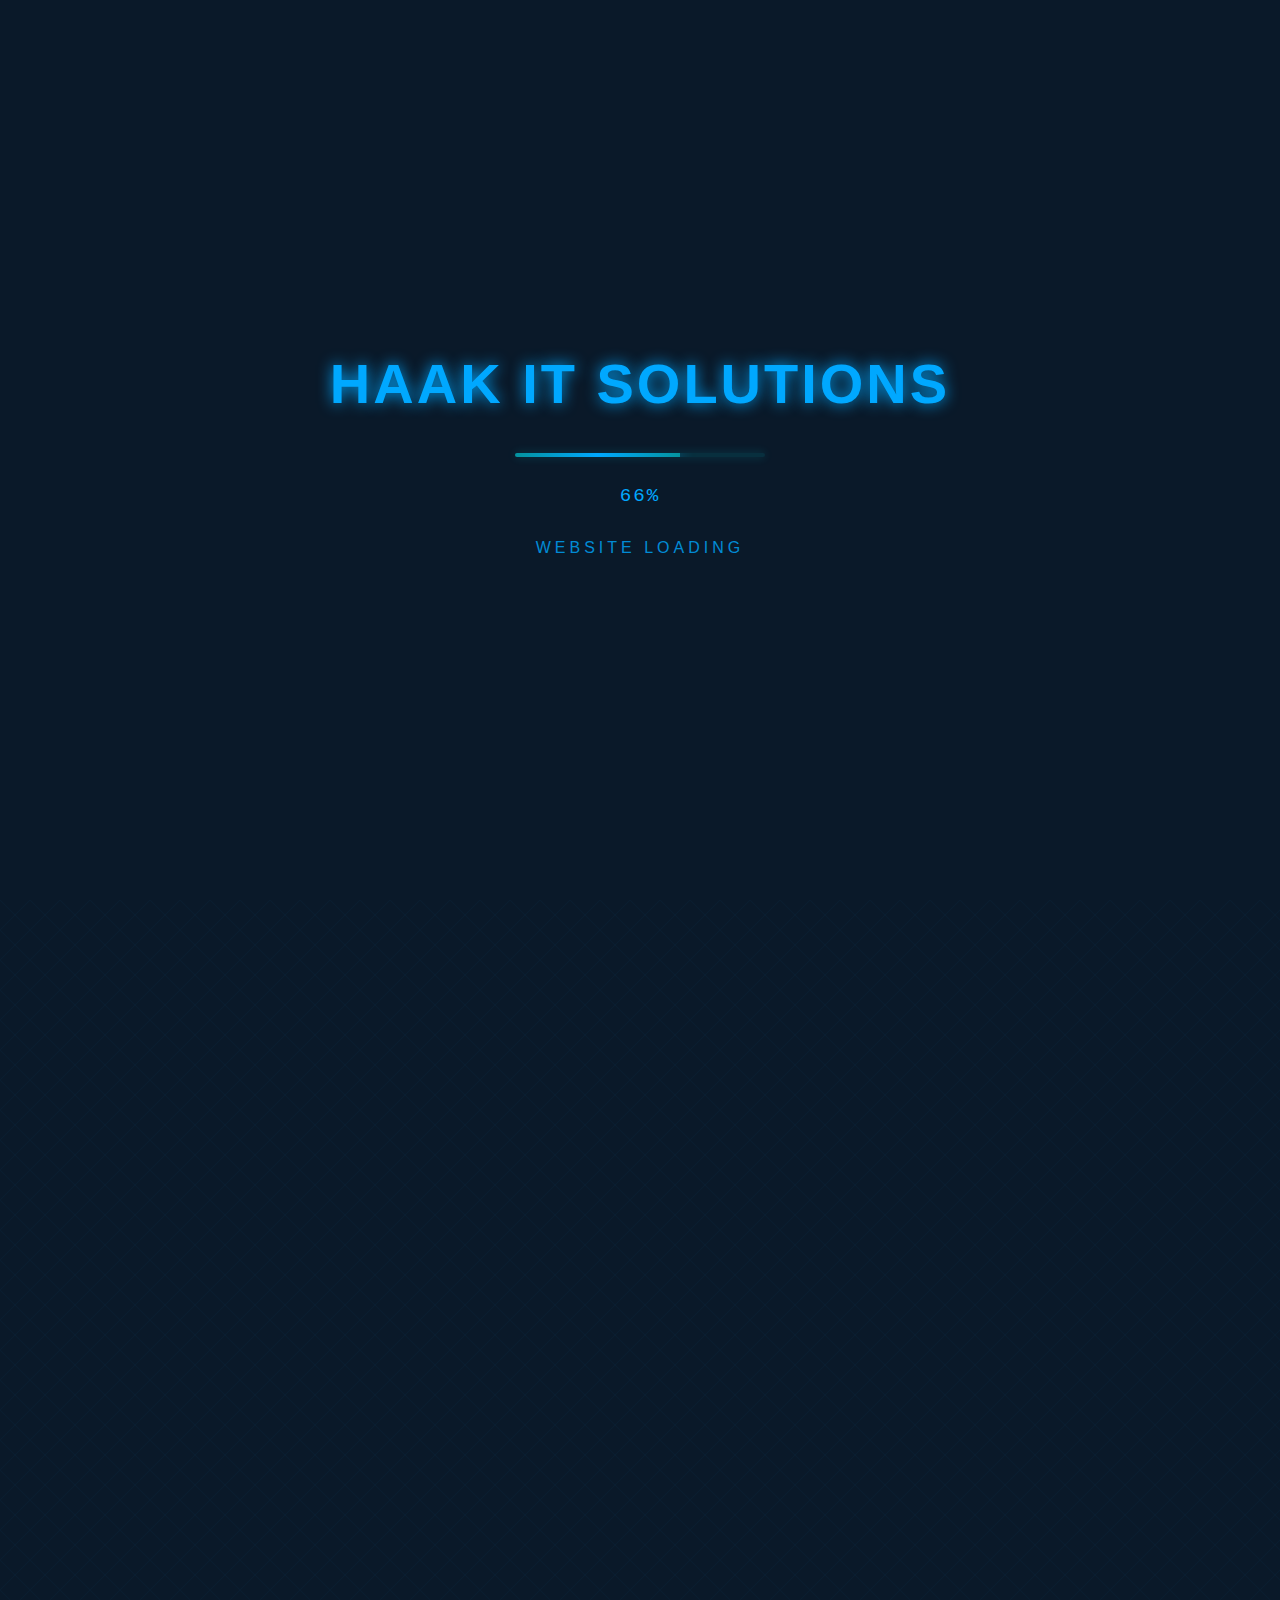
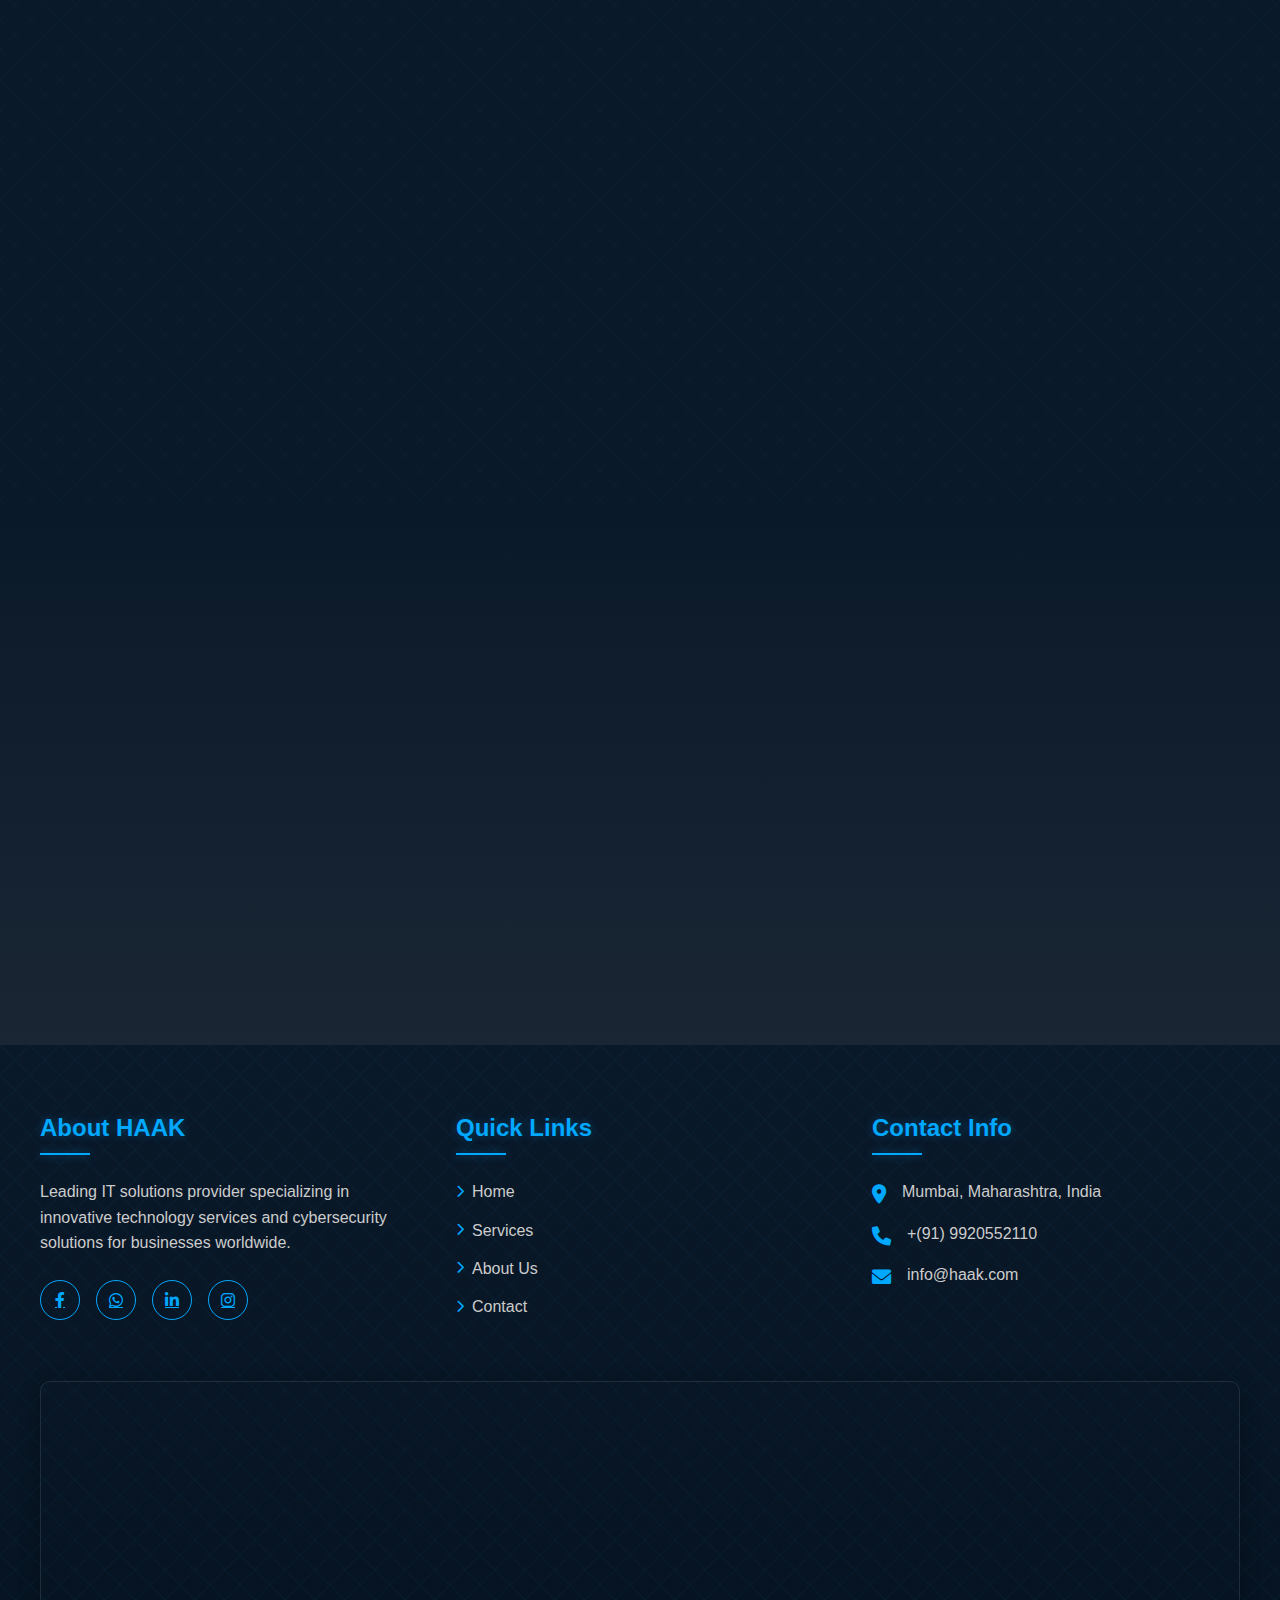
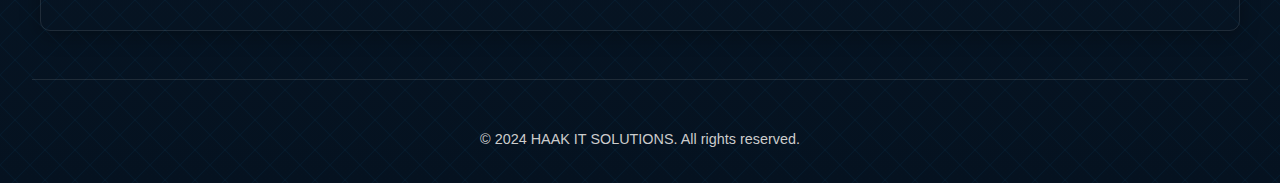
<file: Haak/Haak/index.html>
<!DOCTYPE html>
<html lang="en">
<head>
    <meta charset="UTF-8">
    <meta name="viewport" content="width=device-width, initial-scale=1.0">
    
    <!-- SEO Meta Tags -->
    <meta name="description" content="HAAK IT SOLUTIONS - Leading provider of IT services, web development, cybersecurity, and CCTV solutions in Mumbai. Transform your business with our innovative technology solutions.">
    <meta name="keywords" content="IT solutions, web development, cybersecurity, CCTV, cloud solutions, IT infrastructure, Mumbai, technology services">
    <meta name="author" content="HAAK IT SOLUTIONS">
    <meta name="robots" content="index, follow">
    
    <!-- Open Graph Meta Tags for Social Media -->
    <meta property="og:title" content="HAAK IT SOLUTIONS - Innovative Technology Solutions">
    <meta property="og:description" content="Transform your business with cutting-edge technology solutions and innovative IT services for a connected future">
    <meta property="og:image" content="image/logo-removebg-preview.png">
    <meta property="og:url" content="https://www.haakitsolutions.com">
    <meta property="og:type" content="website">
    
    <!-- Twitter Card Meta Tags -->
    <meta name="twitter:card" content="summary_large_image">
    <meta name="twitter:title" content="HAAK IT SOLUTIONS - Innovative Technology Solutions">
    <meta name="twitter:description" content="Transform your business with cutting-edge technology solutions and innovative IT services for a connected future">
    <meta name="twitter:image" content="image/logo-removebg-preview.png">
    
    <!-- Canonical URL -->
    <link rel="canonical" href="https://www.haakitsolutions.com">
    
    <title>HAAK IT SOLUTIONS - Innovative Technology Solutions in Mumbai</title>
    <link rel="apple-touch-icon" sizes="180x180" href="image/favicon_io/apple-touch-icon.png">
    <link rel="icon" type="image/png" sizes="32x32" href="image/favicon_io/favicon-32x32.png">
    <link rel="icon" type="image/png" sizes="16x16" href="image/favicon_io/favicon-16x16.png">
    <link rel="manifest" href="image/favicon_io/site.webmanifest">
    <link rel="stylesheet" href="styles.css">
    <link rel="stylesheet" href="https://cdnjs.cloudflare.com/ajax/libs/font-awesome/6.0.0/css/all.min.css">
    <link href="https://unpkg.com/aos@2.3.1/dist/aos.css" rel="stylesheet">
    <style>
        #matrixCanvas {
            position: fixed;
            top: 0;
            left: 0;
            width: 100%;
            height: 100%;
            z-index: -1;
            opacity: 0.15;
            pointer-events: none;
        }
    </style>
    <script type="application/ld+json">
    {
        "@context": "https://schema.org",
        "@type": "Organization",
        "name": "HAAK IT SOLUTIONS",
        "url": "https://www.haak.com",
        "logo": "https://www.haak.com/image/logo-removebg-preview.png",
        "description": "Leading IT solutions provider specializing in innovative technology services and cybersecurity solutions for businesses worldwide.",
        "address": {
            "@type": "PostalAddress",
            "streetAddress": "Your Street Address",
            "addressLocality": "Mumbai",
            "addressRegion": "Maharashtra",
            "postalCode": "Your Postal Code",
            "addressCountry": "IN"
        },
        "contactPoint": {
            "@type": "ContactPoint",
            "telephone": "+919920552110",
            "contactType": "customer service",
            "email": "info@haak.com"
        },
        "sameAs": [
            "https://www.facebook.com/haakitsolutions",
            "https://www.linkedin.com/company/haakitsolutions",
            "https://www.instagram.com/haakitsolutions"
        ]
    }
    </script>
</head>
<body>
    <canvas id="matrixCanvas"></canvas>
    <!-- Loader -->
    <div class="loader-container">
        <div class="cyber-loader">
            <div class="loader-text">HAAK IT SOLUTIONS</div>
            <div class="loader-bar">
                <div class="loader-progress"></div>
            </div>
            <div class="loader-percentage">0%</div>
            <div class="glitch-text">WEBSITE LOADING</div>
        </div>
    </div>

    <!-- Top Header -->
    <div class="top-header">
        <div class="header-content">
            <div class="contact-info">
                <a href="tel:+919920552110" class="header-link">
                    <i class="fas fa-phone"></i>
                    +(91) 9920552110
                </a>
                <a href="mailto:info@haak.com" class="header-link">
                    <i class="fas fa-envelope"></i>
                    info@haak.com
                </a>
            </div>
            <div class="social-links">
                <a href="#" class="social-link" aria-label="Facebook">
                    <i class="fab fa-facebook-f"></i>
                </a>
                <a href="https://wa.me/919920552110" class="social-link" aria-label="WhatsApp">
                    <i class="fab fa-whatsapp"></i>
                </a>
                <a href="#" class="social-link" aria-label="LinkedIn">
                    <i class="fab fa-linkedin-in"></i>
                </a>
                <a href="#" class="social-link" aria-label="Instagram">
                    <i class="fab fa-instagram"></i>
                </a>
            </div>
        </div>
    </div>

    <!-- Navigation -->
    <nav class="navbar" role="navigation" aria-label="Main navigation">
        <div class="logo">
            <span class="logo-text"><img src="image/logo-removebg-preview.png" alt="HAAK IT SOLUTIONS" title="HAAK IT SOLUTIONS"></span>
        </div>
        <div class="nav-toggle" id="navToggle">
            <span></span>
            <span></span>
            <span></span>
        </div>
        <ul class="nav-links">
            <li><a href="index.html" class="active">Home</a></li>
            <li><a href="services.html">Services</a></li>
            <li><a href="about.html">About</a></li>
            <li><a href="contact.html">Contact</a></li>
        </ul>
    </nav>

    <!-- Hero Section -->
    <section class="hero">
        <div class="hero-content" data-aos="fade-up">
            <h1>Transforming Ideas<br>Into Digital Reality</h1>
            <p>Empowering businesses with cutting-edge technology solutions and innovative IT services for a connected future</p>
            <a href="contact.html" class="cta-button" role="button" aria-label="Get Started">
                <span class="button-text">Get Started</span>
                <i class="fas fa-arrow-right"></i>
            </a>
        </div>
        <div class="floating-elements">
            <div class="cyber-element" style="top: 20%; left: 10%;">01001</div>
            <div class="cyber-element" style="top: 40%; right: 15%;">10110</div>
            <div class="cyber-element" style="bottom: 30%; left: 20%;">11001</div>
        </div>
        <div class="parallax-container">
            <div class="parallax-layer cyber-grid"></div>
            <div class="parallax-layer floating-elements">
                <div class="cyber-element" style="top: 20%; left: 10%;">01001</div>
                <div class="cyber-element" style="top: 40%; right: 15%;">10110</div>
                <div class="cyber-element" style="bottom: 30%; left: 20%;">11001</div>
                <div class="cyber-element" style="bottom: 15%; right: 25%;">00101</div>
            </div>
        </div>
    </section>

    <!-- Services Section -->
    <section class="services">
        <h2 data-aos="fade-up">Our Services</h2>
        <div class="services-grid">
            <div class="service-card" data-aos="fade-up" data-aos-delay="100">
                <i class="fas fa-laptop-code"></i>
                <h3>Web Development</h3>
                <p>Custom website solutions with cutting-edge technologies and responsive design for optimal user experience.</p>
            </div>
            <div class="service-card" data-aos="fade-up" data-aos-delay="200">
                <i class="fas fa-mobile-alt"></i>
                <h3>Mobile Apps</h3>
                <p>Native and cross-platform mobile applications that deliver seamless performance and engaging user interfaces.</p>
            </div>
            <div class="service-card" data-aos="fade-up" data-aos-delay="300">
                <i class="fas fa-cloud"></i>
                <h3>Cloud Solutions</h3>
                <p>Secure and scalable cloud infrastructure services for efficient business operations and data management.</p>
            </div>
            <div class="service-card" data-aos="fade-up" data-aos-delay="400">
                <i class="fas fa-shield-alt"></i>
                <h3>Cybersecurity</h3>
                <p>Advanced security solutions to protect your digital assets and ensure data privacy in the modern threat landscape.</p>
            </div>
            <div class="service-card" data-aos="fade-up" data-aos-delay="500">
                <i class="fas fa-network-wired"></i>
                <h3>IT Infrastructure</h3>
                <p>Comprehensive IT infrastructure solutions designed to optimize performance and enhance business efficiency.</p>
            </div>
            <div class="service-card" data-aos="fade-up" data-aos-delay="600">
                <i class="fas fa-video"></i>
                <h3>CCTV Solutions</h3>
                <p>State-of-the-art surveillance systems with advanced monitoring capabilities for enhanced security.</p>
            </div>
        </div>
    </section>

    <!-- Partners Section -->
    <section class="partners">
        <h2 data-aos="fade-up">Trusted By Industry Leaders</h2>
        <div class="partners-container">
            <div class="partner-logo" data-aos="fade-up" data-aos-delay="100">
                <img src="image/dell-removebg-preview.png" alt="Dell" title="Dell">
            </div>
            <div class="partner-logo" data-aos="fade-up" data-aos-delay="200">
                <img src="image/HP-Logo.png" alt="HP" title="HP">
            </div>
            <div class="partner-logo" data-aos="fade-up" data-aos-delay="300">
                <img src="image/lenovo-logo-removebg-preview.png" alt="Cisco" title="Cisco">
            </div>
            <div class="partner-logo" data-aos="fade-up" data-aos-delay="400">
                <img src="image/tp_link-removebg-preview.png" alt="TP-Link" title="TP-Link">
            </div>
        </div>
    </section>

    <!-- Footer -->
    <footer>
        <div class="footer-content">
            <!-- Company Info -->
            <div class="footer-section">
                <h3>About HAAK</h3>
                <p>Leading IT solutions provider specializing in innovative technology services and cybersecurity solutions for businesses worldwide.</p>
                <div class="footer-social">
                    <a href="#" aria-label="Facebook"><i class="fab fa-facebook-f"></i></a>
                    <a href="https://wa.me/919920552110" aria-label="WhatsApp"><i class="fab fa-whatsapp"></i></a>
                    <a href="#" aria-label="LinkedIn"><i class="fab fa-linkedin-in"></i></a>
                    <a href="#" aria-label="Instagram"><i class="fab fa-instagram"></i></a>
                </div>
            </div>

            <!-- Quick Links -->
            <div class="footer-section">
                <h3>Quick Links</h3>
                <ul class="footer-links">
                    <li><a href="index.html"><i class="fas fa-chevron-right"></i>Home</a></li>
                    <li><a href="services.html"><i class="fas fa-chevron-right"></i>Services</a></li>
                    <li><a href="about.html"><i class="fas fa-chevron-right"></i>About Us</a></li>
                    <li><a href="contact.html"><i class="fas fa-chevron-right"></i>Contact</a></li>
                </ul>
            </div>

            <!-- Contact Info -->
            <div class="footer-section">
                <h3>Contact Info</h3>
                <ul class="footer-contact-info">
                    <li>
                        <i class="fas fa-map-marker-alt"></i>
                        <span>Mumbai, Maharashtra, India</span>
                    </li>
                    <li>
                        <i class="fas fa-phone"></i>
                        <span>+(91) 9920552110</span>
                    </li>
                    <li>
                        <i class="fas fa-envelope"></i>
                        <span>info@haak.com</span>
                    </li>
                </ul>
            </div>
        </div>

        <!-- Footer Map -->
        <div class="footer-map">
            <iframe 
                src="https://www.google.com/maps/embed?pb=!1m18!1m12!1m3!1d3763.785033955223!2d72.8285413!3d19.3784585!2m3!1f0!2f0!3f0!3m2!1i1024!2i768!4f13.1!3m3!1m2!1s0x3be7aec7869bec0f%3A0xfa7c3f32633c61de!2sHAAK%20IT%20SOLUTIONS!5e0!3m2!1sen!2sin!4v1735646728586!5m2!1sen!2sin"
                style="border:0;" 
                allowfullscreen="" 
                loading="lazy"
                referrerpolicy="no-referrer-when-downgrade">
            </iframe>
        </div>

        <div class="footer-bottom">
            <p>&copy; 2024 HAAK IT SOLUTIONS. All rights reserved.</p>
        </div>
    </footer>

    <script src="https://unpkg.com/aos@2.3.1/dist/aos.js"></script>
    <script src="navigation.js"></script>
    <script src="script.js"></script>
    <script src="matrix.js"></script>
    <script>
        AOS.init({
            duration: 1000,
            once: true
        });
    </script>
</body>
</html>
</file>
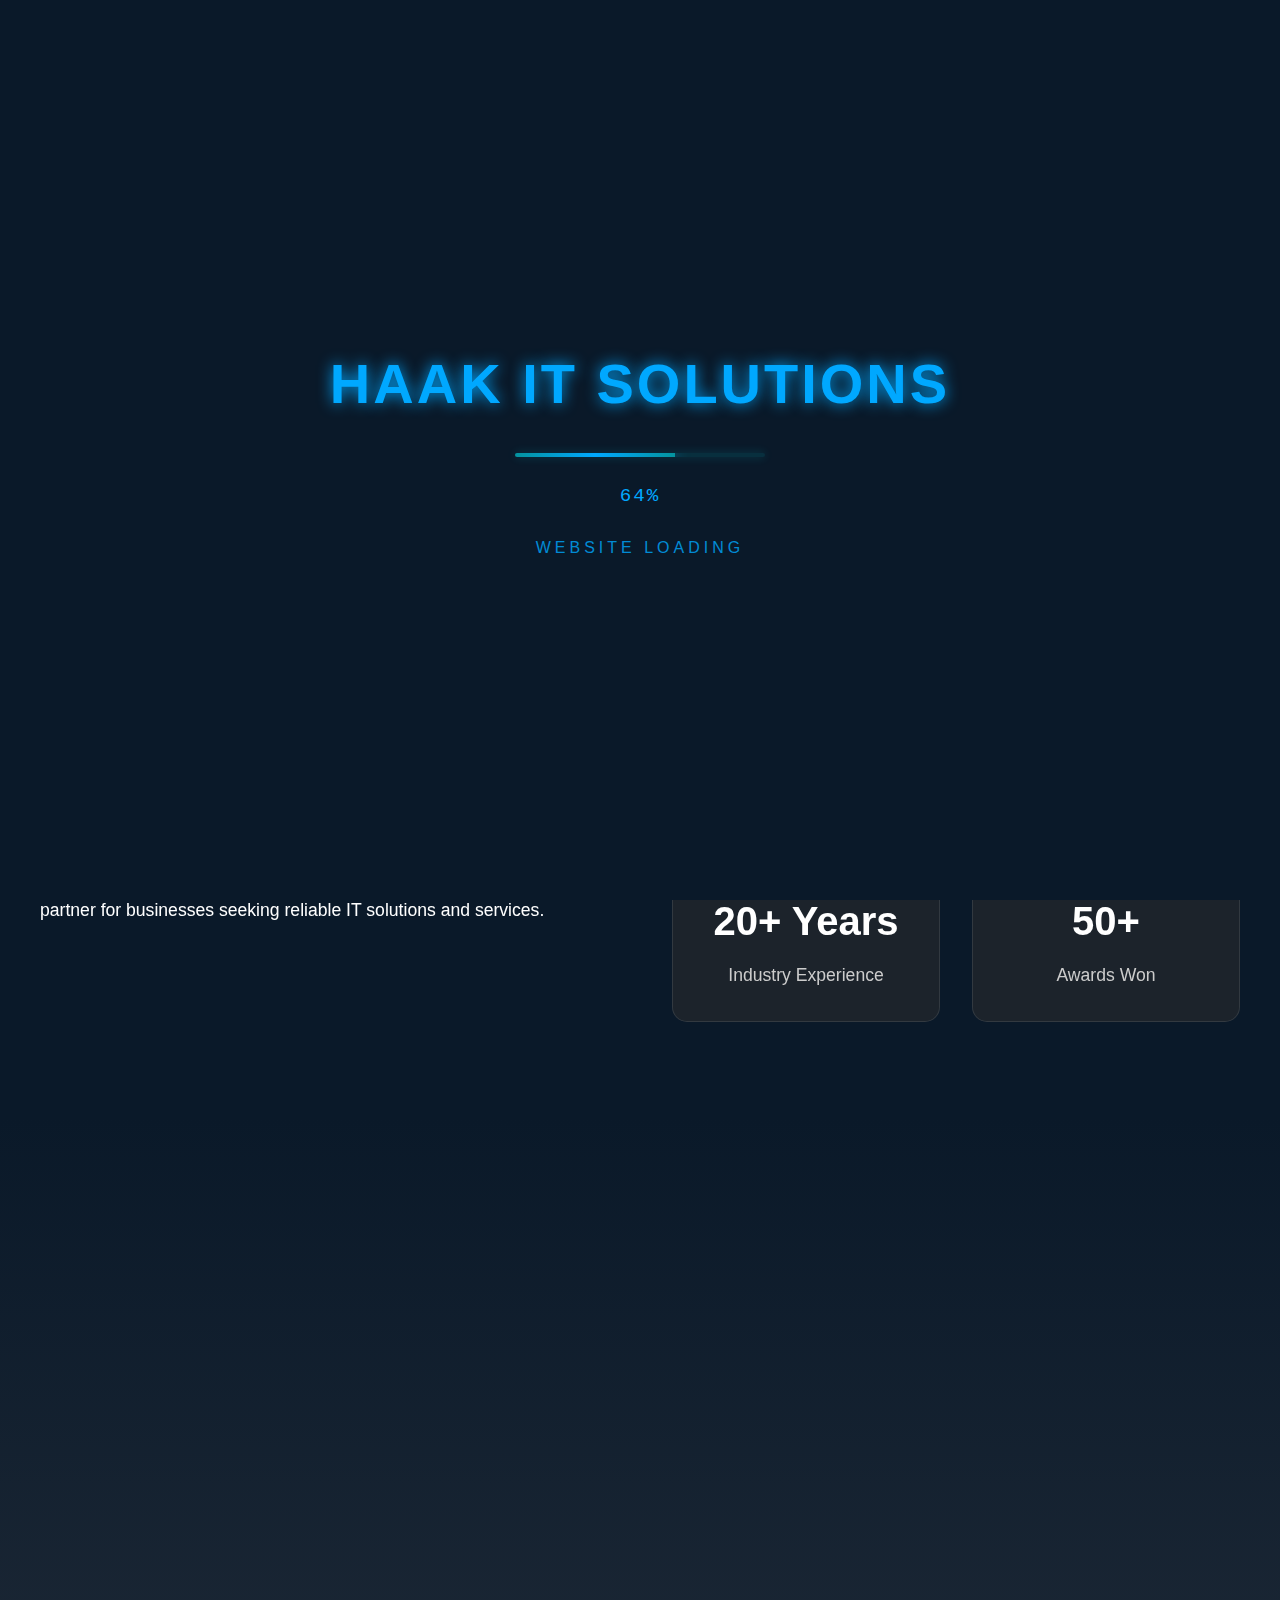
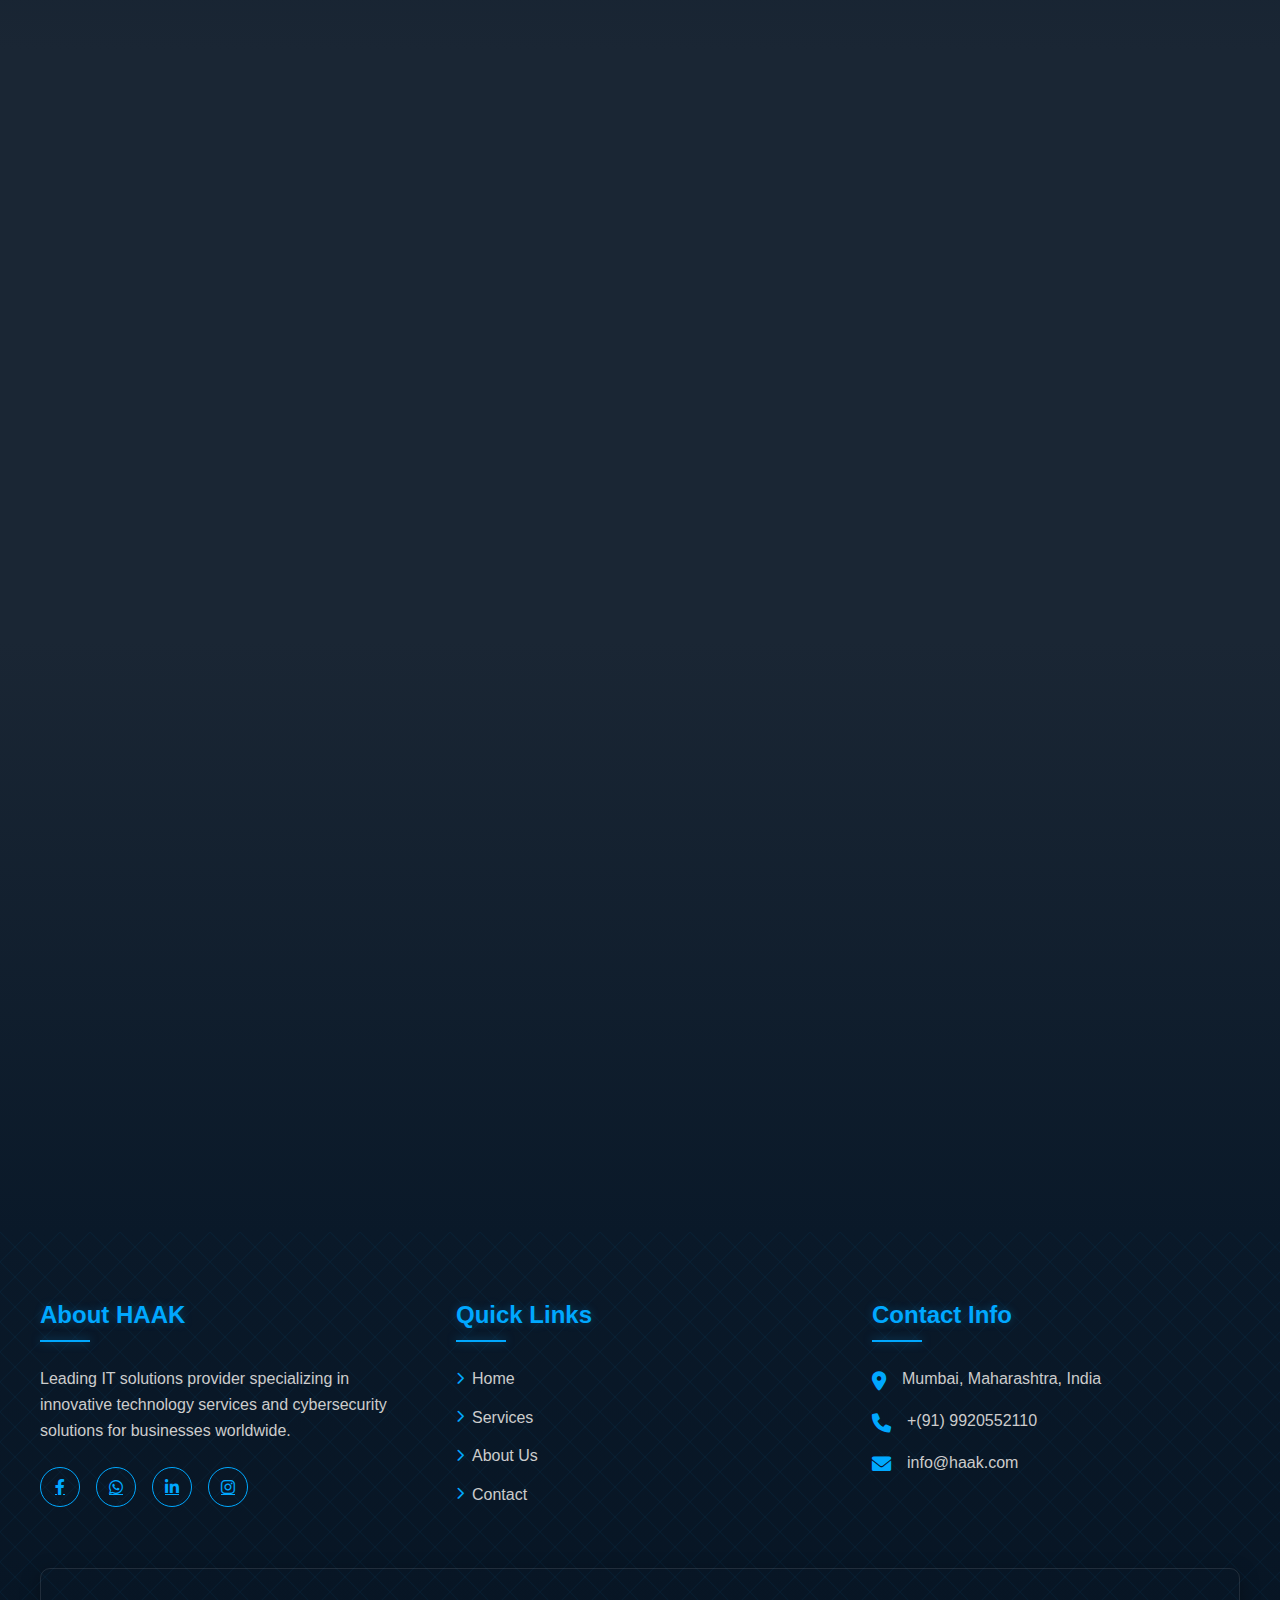
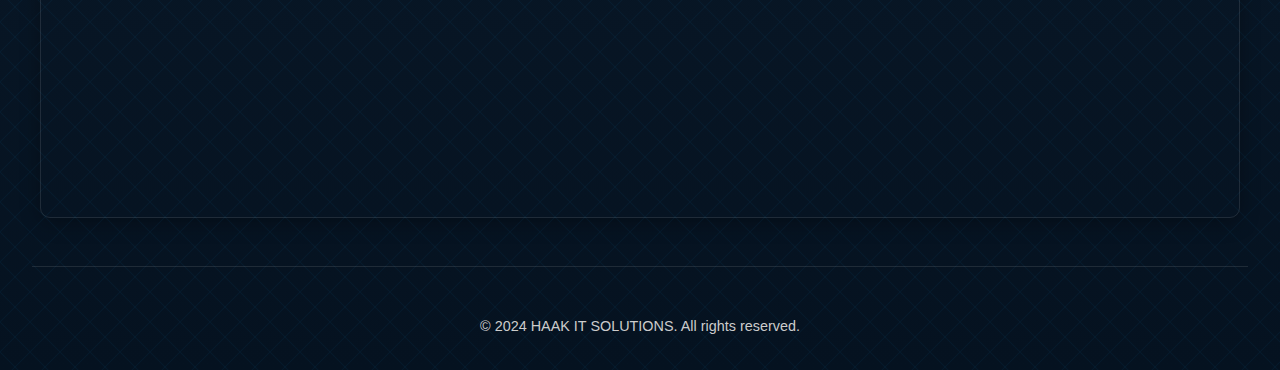
<file: Haak/Haak/about.html>
<!DOCTYPE html>
<html lang="en">
<head>
    <meta charset="UTF-8">
    <meta name="viewport" content="width=device-width, initial-scale=1.0">
    
    <!-- SEO Meta Tags -->
    <meta name="description" content="Learn about HAAK IT SOLUTIONS - A leading IT company in Mumbai providing innovative technology solutions. Discover our journey, mission, and commitment to excellence.">
    <meta name="keywords" content="about HAAK IT SOLUTIONS, IT company Mumbai, technology solutions provider, IT services company, HAAK team">
    <meta name="author" content="HAAK IT SOLUTIONS">
    <meta name="robots" content="index, follow">
    
    <!-- Open Graph Meta Tags for Social Media -->
    <meta property="og:title" content="About HAAK IT SOLUTIONS - Leading Technology Solutions Provider">
    <meta property="og:description" content="Learn about HAAK IT SOLUTIONS and our commitment to delivering innovative technology solutions in Mumbai">
    <meta property="og:image" content="image/logo-removebg-preview.png">
    <meta property="og:url" content="https://www.haakitsolutions.com/about.html">
    <meta property="og:type" content="website">
    
    <!-- Twitter Card Meta Tags -->
    <meta name="twitter:card" content="summary_large_image">
    <meta name="twitter:title" content="About HAAK IT SOLUTIONS - Leading Technology Solutions Provider">
    <meta name="twitter:description" content="Learn about HAAK IT SOLUTIONS and our commitment to delivering innovative technology solutions in Mumbai">
    <meta name="twitter:image" content="image/logo-removebg-preview.png">
    
    <!-- Canonical URL -->
    <link rel="canonical" href="https://www.haakitsolutions.com/about.html">
    
    <title>About HAAK IT SOLUTIONS - Leading Technology Solutions Provider in Mumbai</title>
    <link rel="apple-touch-icon" sizes="180x180" href="image/favicon_io/apple-touch-icon.png">
    <link rel="icon" type="image/png" sizes="32x32" href="image/favicon_io/favicon-32x32.png">
    <link rel="icon" type="image/png" sizes="16x16" href="image/favicon_io/favicon-16x16.png">
    <link rel="manifest" href="image/favicon_io/site.webmanifest">
    <link rel="stylesheet" href="styles.css">
    <link rel="stylesheet" href="https://cdnjs.cloudflare.com/ajax/libs/font-awesome/6.0.0/css/all.min.css">
    <link href="https://unpkg.com/aos@2.3.1/dist/aos.css" rel="stylesheet">
    <style>
        #matrixCanvas {
            position: fixed;
            top: 0;
            left: 0;
            width: 100%;
            height: 100%;
            z-index: -1;
            opacity: 0.15;
            pointer-events: none;
        }
    </style>
</head>
<body>
    <canvas id="matrixCanvas"></canvas>
    <!-- Loader -->
    <div class="loader-container">
        <div class="cyber-loader">
            <div class="loader-text">HAAK IT SOLUTIONS</div>
            <div class="loader-bar">
                <div class="loader-progress"></div>
            </div>
            <div class="loader-percentage">0%</div>
            <div class="glitch-text">WEBSITE LOADING</div>
        </div>
    </div>

    <!-- Top Header -->
    <div class="top-header">
        <div class="header-content">
            <div class="contact-info">
                <a href="tel:+919920552110" class="header-link">
                    <i class="fas fa-phone"></i>
                    +(91) 9920552110
                </a>
                <a href="mailto:info@haak.com" class="header-link">
                    <i class="fas fa-envelope"></i>
                    info@haak.com
                </a>
            </div>
            <div class="social-links">
                <a href="#" class="social-link" aria-label="Facebook">
                    <i class="fab fa-facebook-f"></i>
                </a>
                <a href="https://wa.me/919920552110" class="social-link" aria-label="WhatsApp">
                    <i class="fab fa-whatsapp"></i>
                </a>
                <a href="#" class="social-link" aria-label="LinkedIn">
                    <i class="fab fa-linkedin-in"></i>
                </a>
                <a href="#" class="social-link" aria-label="Instagram">
                    <i class="fab fa-instagram"></i>
                </a>
            </div>
        </div>
    </div>

    <!-- Navigation -->
    <nav class="navbar">
        <div class="logo">
            <span class="logo-text"><img src="image/logo-removebg-preview.png" alt="HAAK IT SOLUTIONS" title="HAAK IT SOLUTIONS"></span>
        </div>
        <div class="nav-toggle" id="navToggle">
            <span></span>
            <span></span>
            <span></span>
        </div>
        <ul class="nav-links">
            <li><a href="index.html">Home</a></li>
            <li><a href="services.html">Services</a></li>
            <li><a href="about.html" class="active">About</a></li>
            <li><a href="contact.html">Contact</a></li>
        </ul>
    </nav>

    <!-- About Hero Section -->
    <section class="about-hero">
        <div class="about-hero-content" data-aos="fade-up">
            <h1>ABOUT<br>HAAK IT SOLUTIONS</h1>
            <p>Empowering Businesses Through Innovative Technology Solutions</p>
        </div>
        <div class="floating-elements">
            <div class="cyber-element" style="top: 20%; left: 10%;">01001</div>
            <div class="cyber-element" style="top: 40%; right: 15%;">10110</div>
            <div class="cyber-element" style="bottom: 30%; left: 20%;">11001</div>
        </div>
    </section>

    <!-- Company Overview -->
    <section class="company-overview">
        <div class="overview-container">
            <div class="overview-text" data-aos="fade-right">
                <h2>Who We Are</h2>
                <p>HAAK IT SOLUTIONS is a leading technology solutions provider based in Mumbai, India. Since our inception, we've been at the forefront of digital transformation, helping businesses navigate the ever-evolving technological landscape.</p>
                <p>Our commitment to excellence and innovation has made us a trusted partner for businesses seeking reliable IT solutions and services.</p>
            </div>
            <div class="overview-stats" data-aos="fade-left">
                <div class="stat-card">
                    <i class="fas fa-users"></i>
                    <h3>500+</h3>
                    <p>Happy Clients</p>
                </div>
                <div class="stat-card">
                    <i class="fas fa-project-diagram"></i>
                    <h3>1000+</h3>
                    <p>Projects Completed</p>
                </div>
                <div class="stat-card">
                    <i class="fas fa-clock"></i>
                    <h3>20+ Years</h3>
                    <p>Industry Experience</p>
                </div>
                <div class="stat-card">
                    <i class="fas fa-award"></i>
                    <h3>50+</h3>
                    <p>Awards Won</p>
                </div>
            </div>
        </div>
    </section>

    <!-- Mission & Vision -->
    <section class="mission-vision">
        <div class="mv-container">
            <div class="mission-box" data-aos="fade-right">
                <div class="mv-content">
                    <i class="fas fa-bullseye"></i>
                    <h2>Our Mission</h2>
                    <p>To provide innovative and sustainable IT solutions that empower businesses to achieve their full potential in the digital age.</p>
                </div>
            </div>
            <div class="vision-box" data-aos="fade-left">
                <div class="mv-content">
                    <i class="fas fa-eye"></i>
                    <h2>Our Vision</h2>
                    <p>To be the leading technology partner for businesses worldwide, driving digital transformation through cutting-edge solutions and exceptional service.</p>
                </div>
            </div>
        </div>
    </section>

    <!-- Core Values -->
    <section class="core-values">
        <h2 data-aos="fade-up">Our Core Values</h2>
        <div class="values-container">
            <div class="value-card" data-aos="fade-up" data-aos-delay="100">
                <i class="fas fa-handshake"></i>
                <h3>Integrity</h3>
                <p>We conduct our business with the highest standards of professional behavior and ethics.</p>
            </div>
            <div class="value-card" data-aos="fade-up" data-aos-delay="200">
                <i class="fas fa-lightbulb"></i>
                <h3>Innovation</h3>
                <p>We constantly explore new technologies and creative solutions to stay ahead of the curve.</p>
            </div>
            <div class="value-card" data-aos="fade-up" data-aos-delay="300">
                <i class="fas fa-users-cog"></i>
                <h3>Excellence</h3>
                <p>We strive for excellence in everything we do, ensuring the highest quality in our deliverables.</p>
            </div>
            <div class="value-card" data-aos="fade-up" data-aos-delay="400">
                <i class="fas fa-heart"></i>
                <h3>Customer Focus</h3>
                <p>We put our customers first, understanding their needs and exceeding their expectations.</p>
            </div>
        </div>
    </section>

    <!-- Why Choose Us -->
    <section class="why-choose-us">
        <h2 data-aos="fade-up">Why Choose HAAK IT SOLUTIONS</h2>
        <div class="reasons-container">
            <div class="reason-card" data-aos="fade-up" data-aos-delay="100">
                <i class="fas fa-check-circle"></i>
                <h3>Expertise</h3>
                <p>Our team consists of highly skilled professionals with extensive industry experience.</p>
            </div>
            <div class="reason-card" data-aos="fade-up" data-aos-delay="200">
                <i class="fas fa-rocket"></i>
                <h3>Innovation</h3>
                <p>We leverage the latest technologies to deliver cutting-edge solutions.</p>
            </div>
            <div class="reason-card" data-aos="fade-up" data-aos-delay="300">
                <i class="fas fa-headset"></i>
                <h3>Support</h3>
                <p>24/7 dedicated support to ensure your business runs smoothly.</p>
            </div>
            <div class="reason-card" data-aos="fade-up" data-aos-delay="400">
                <i class="fas fa-shield-alt"></i>
                <h3>Security</h3>
                <p>Top-notch security measures to protect your valuable data.</p>
            </div>
        </div>
    </section>

    <!-- Footer -->
    <footer>
        <div class="footer-content">
            <!-- Company Info -->
            <div class="footer-section">
                <h3>About HAAK</h3>
                <p>Leading IT solutions provider specializing in innovative technology services and cybersecurity solutions for businesses worldwide.</p>
                <div class="footer-social">
                    <a href="#" aria-label="Facebook"><i class="fab fa-facebook-f"></i></a>
                    <a href="https://wa.me/919920552110" aria-label="WhatsApp"><i class="fab fa-whatsapp"></i></a>
                    <a href="#" aria-label="LinkedIn"><i class="fab fa-linkedin-in"></i></a>
                    <a href="#" aria-label="Instagram"><i class="fab fa-instagram"></i></a>
                </div>
            </div>

            <!-- Quick Links -->
            <div class="footer-section">
                <h3>Quick Links</h3>
                <ul class="footer-links">
                    <li><a href="index.html"><i class="fas fa-chevron-right"></i>Home</a></li>
                    <li><a href="services.html"><i class="fas fa-chevron-right"></i>Services</a></li>
                    <li><a href="about.html"><i class="fas fa-chevron-right"></i>About Us</a></li>
                    <li><a href="contact.html"><i class="fas fa-chevron-right"></i>Contact</a></li>
                </ul>
            </div>

            <!-- Contact Info -->
            <div class="footer-section">
                <h3>Contact Info</h3>
                <ul class="footer-contact-info">
                    <li>
                        <i class="fas fa-map-marker-alt"></i>
                        <span>Mumbai, Maharashtra, India</span>
                    </li>
                    <li>
                        <i class="fas fa-phone"></i>
                        <span>+(91) 9920552110</span>
                    </li>
                    <li>
                        <i class="fas fa-envelope"></i>
                        <span>info@haak.com</span>
                    </li>
                </ul>
            </div>
        </div>

        <!-- Footer Map -->
        <div class="footer-map">
            <iframe 
                src="https://www.google.com/maps/embed?pb=!1m18!1m12!1m3!1d3763.785033955223!2d72.8285413!3d19.3784585!2m3!1f0!2f0!3f0!3m2!1i1024!2i768!4f13.1!3m3!1m2!1s0x3be7aec7869bec0f%3A0xfa7c3f32633c61de!2sHAAK%20IT%20SOLUTIONS!5e0!3m2!1sen!2sin!4v1735646728586!5m2!1sen!2sin"
                style="border:0;" 
                allowfullscreen="" 
                loading="lazy"
                referrerpolicy="no-referrer-when-downgrade">
            </iframe>
        </div>

        <div class="footer-bottom">
            <p>&copy; 2024 HAAK IT SOLUTIONS. All rights reserved.</p>
        </div>
    </footer>

    <script src="https://unpkg.com/aos@2.3.1/dist/aos.js"></script>
    <script src="navigation.js"></script>
    <script src="script.js"></script>
    <script src="matrix.js"></script>
    <script>
        AOS.init({
            duration: 1000,
            once: true
        });
    </script>
</body>
</html>
</file>
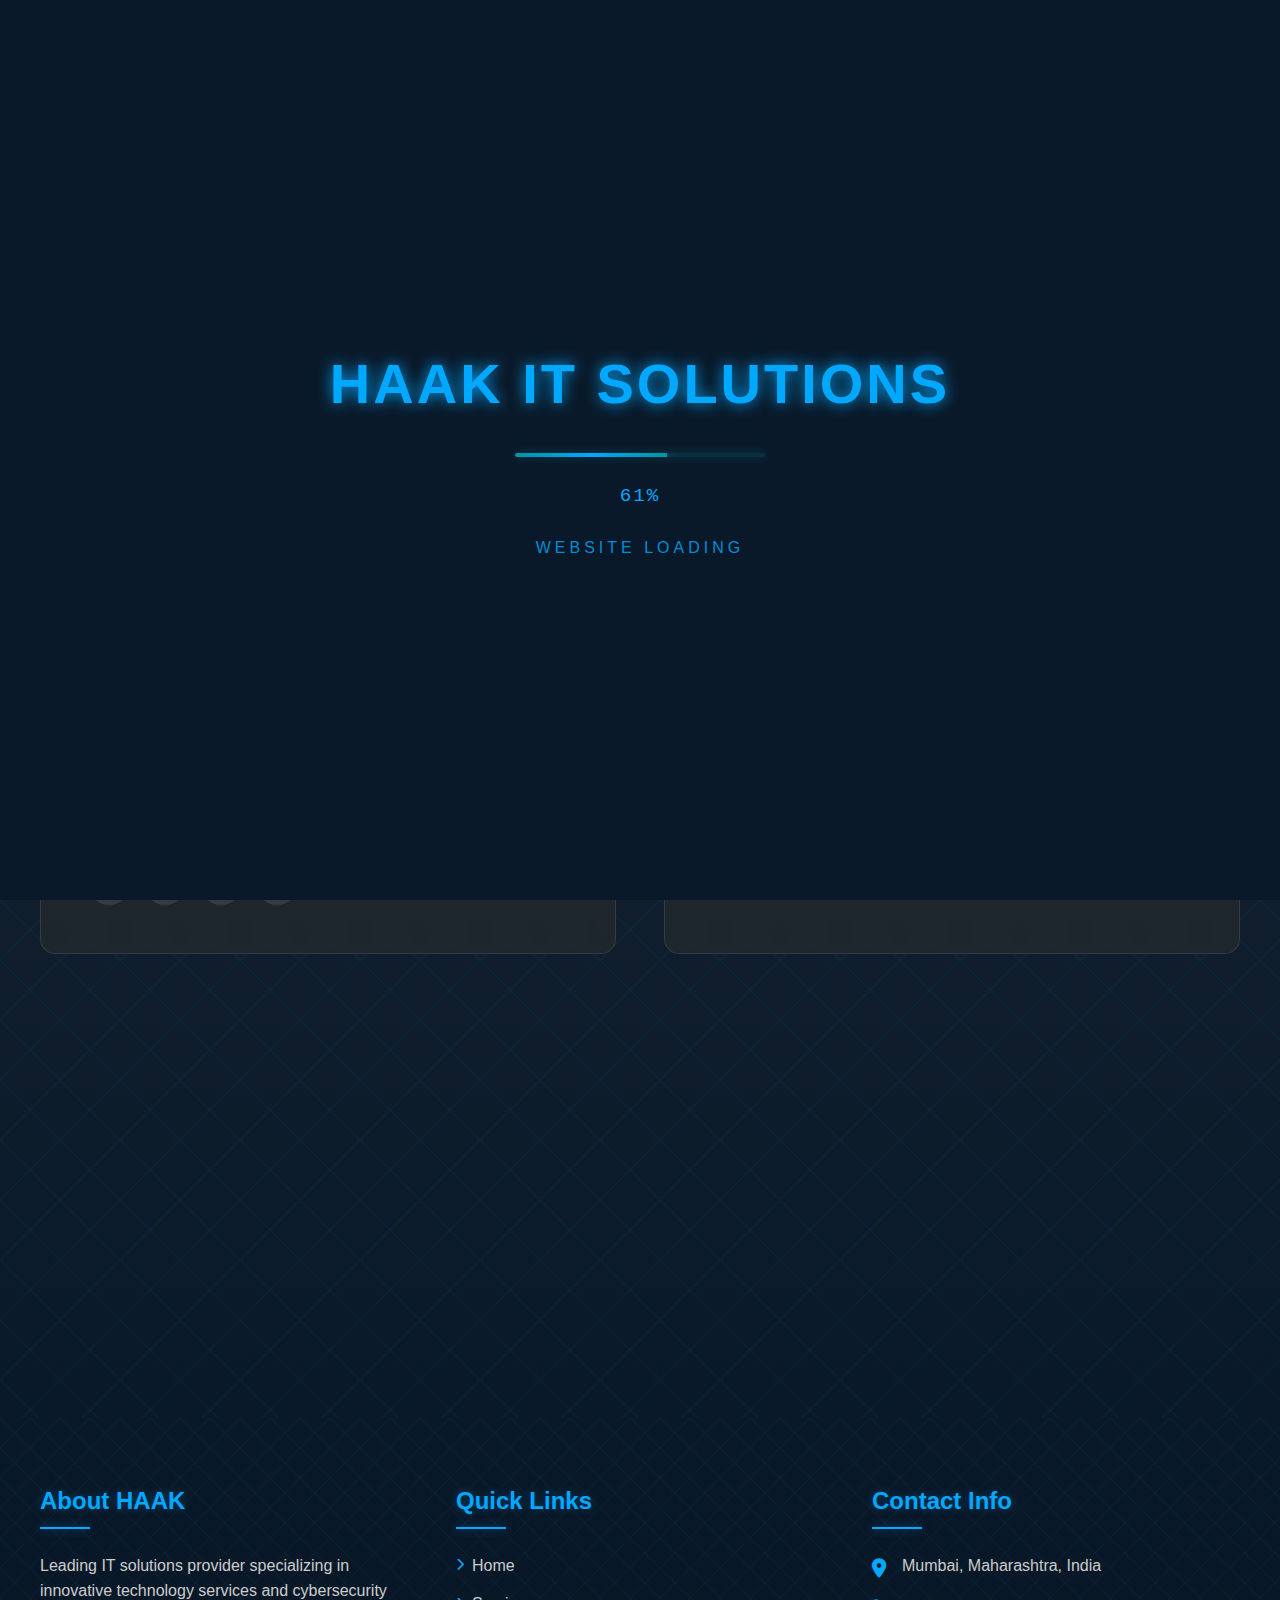
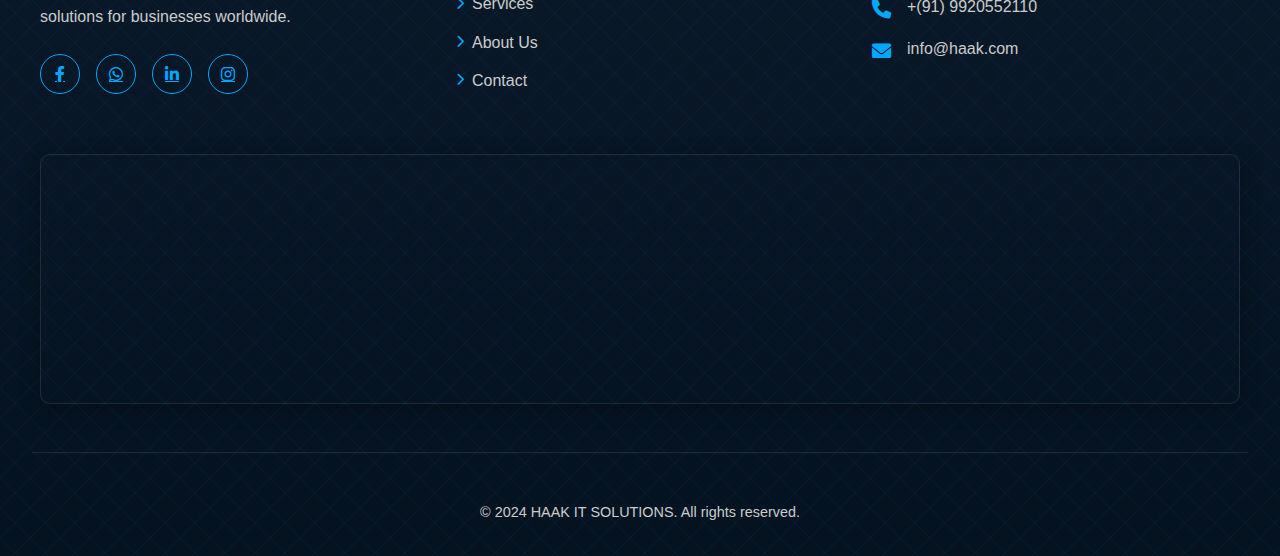
<file: Haak/Haak/contact.html>
<!DOCTYPE html>
<html lang="en">
<head>
    <meta charset="UTF-8">
    <meta name="viewport" content="width=device-width, initial-scale=1.0">
    
    <!-- SEO Meta Tags -->
    <meta name="description" content="Contact HAAK IT SOLUTIONS for innovative technology solutions in Mumbai. Get in touch with our team for web development, cybersecurity, and IT infrastructure services.">
    <meta name="keywords" content="contact HAAK IT SOLUTIONS, IT services contact, technology solutions Mumbai, get in touch">
    <meta name="author" content="HAAK IT SOLUTIONS">
    <meta name="robots" content="index, follow">
    
    <!-- Open Graph Meta Tags for Social Media -->
    <meta property="og:title" content="Contact HAAK IT SOLUTIONS - Get in Touch">
    <meta property="og:description" content="Contact us for innovative technology solutions and IT services in Mumbai">
    <meta property="og:image" content="image/logo-removebg-preview.png">
    <meta property="og:url" content="https://www.haakitsolutions.com/contact.html">
    <meta property="og:type" content="website">
    
    <!-- Twitter Card Meta Tags -->
    <meta name="twitter:card" content="summary_large_image">
    <meta name="twitter:title" content="Contact HAAK IT SOLUTIONS - Get in Touch">
    <meta name="twitter:description" content="Contact us for innovative technology solutions and IT services in Mumbai">
    <meta name="twitter:image" content="image/logo-removebg-preview.png">
    
    <!-- Canonical URL -->
    <link rel="canonical" href="https://www.haakitsolutions.com/contact.html">
    
    <title>Contact HAAK IT SOLUTIONS - Get in Touch | IT Services Mumbai</title>
    <link rel="apple-touch-icon" sizes="180x180" href="image/favicon_io/apple-touch-icon.png">
    <link rel="icon" type="image/png" sizes="32x32" href="image/favicon_io/favicon-32x32.png">
    <link rel="icon" type="image/png" sizes="16x16" href="image/favicon_io/favicon-16x16.png">
    <link rel="manifest" href="image/favicon_io/site.webmanifest">
    <link rel="stylesheet" href="styles.css">
    <link rel="stylesheet" href="https://cdnjs.cloudflare.com/ajax/libs/font-awesome/6.0.0/css/all.min.css">
    <link href="https://unpkg.com/aos@2.3.1/dist/aos.css" rel="stylesheet">
    <style>
        #matrixCanvas {
            position: fixed;
            top: 0;
            left: 0;
            width: 100%;
            height: 100%;
            z-index: -1;
            opacity: 0.15;
            pointer-events: none;
        }
    </style>
    <!-- Add structured data for the contact page -->
    <script type="application/ld+json">
    {
        "@context": "https://schema.org",
        "@type": "ContactPage",
        "name": "Contact HAAK IT SOLUTIONS",
        "description": "Contact us for innovative technology solutions and IT services",
        "url": "https://www.haak.com/contact.html",
        "mainEntity": {
            "@type": "Organization",
            "name": "HAAK IT SOLUTIONS",
            "address": {
                "@type": "PostalAddress",
                "streetAddress": "Your Street Address",
                "addressLocality": "Mumbai",
                "addressRegion": "Maharashtra",
                "postalCode": "Your Postal Code",
                "addressCountry": "IN"
            },
            "contactPoint": {
                "@type": "ContactPoint",
                "telephone": "+919920552110",
                "contactType": "customer service",
                "email": "info@haak.com",
                "availableLanguage": ["English", "Hindi"]
            }
        }
    }
    </script>
</head>
<body>
    <canvas id="matrixCanvas"></canvas>
    <!-- Loader -->
    <div class="loader-container">
        <div class="cyber-loader">
            <div class="loader-text">HAAK IT SOLUTIONS</div>
            <div class="loader-bar">
                <div class="loader-progress"></div>
            </div>
            <div class="loader-percentage">0%</div>
            <div class="glitch-text">WEBSITE LOADING</div>
        </div>
    </div>

    <!-- Top Header -->
    <div class="top-header">
        <div class="header-content">
            <div class="contact-info">
                <a href="tel:+1234567890" class="header-link">
                    <i class="fas fa-phone"></i>
                    +(91) 9920552110
                </a>
                <a href="mailto:info@haak.com" class="header-link">
                    <i class="fas fa-envelope"></i>
                    info@haak.com
                </a>
            </div>
            <div class="social-links">
                <a href="#" class="social-link" aria-label="Facebook">
                    <i class="fab fa-facebook-f"></i>
                </a>
                <a href="https://wa.me/919920552110" class="social-link" aria-label="WhatsApp">
                    <i class="fab fa-whatsapp"></i>
                </a>
                <a href="#" class="social-link" aria-label="LinkedIn">
                    <i class="fab fa-linkedin-in"></i>
                </a>
                <a href="#" class="social-link" aria-label="Instagram">
                    <i class="fab fa-instagram"></i>
                </a>
            </div>
        </div>
    </div>

    <!-- Navigation -->
    <nav class="navbar">
        <div class="logo">
            <span class="logo-text"><img src="image/logo-removebg-preview.png" alt="HAAK IT SOLUTIONS" title="HAAK IT SOLUTIONS"></span>
        </div>
        <div class="nav-toggle" id="navToggle">
            <span></span>
            <span></span>
            <span></span>
        </div>
        <ul class="nav-links">
            <li><a href="index.html">Home</a></li>
            <li><a href="services.html">Services</a></li>
            <li><a href="about.html">About</a></li>
            <li><a href="contact.html" class="active">Contact</a></li>
        </ul>
    </nav>

    <!-- Contact Section -->
    <section class="contact-section">
        <div class="contact-container">
            <div class="contact-info-box" data-aos="fade-right">
                <h2>Get In Touch</h2>
                <p class="contact-description">Have a question or need assistance?<br> We're here to help. Reach out to us through any of the following channels.</p>
                
                <div class="contact-methods">
                    <div class="contact-method">
                        <i class="fas fa-map-marker-alt"></i>
                        <div class="method-details">
                            <h3>Location</h3>
                            <p>HAAK IT SOLUTIONS<br>
                                Shop No. 11, Geetanjali Building, Vasai Rd, Panchal Nagar, Anand Nagar, Vasai West, Vasai-Virar, Navghar-Manikpur, Maharashtra 401202</p>
                        </div>
                    </div>
                    
                    <div class="contact-method">
                        <i class="fas fa-phone-alt"></i>
                        <div class="method-details">
                            <h3>Phone</h3>
                            <p>+(91) 9920552110<br>+(91) 9920552111</p>
                        </div>
                    </div>
                    
                    <div class="contact-method">
                        <i class="fas fa-envelope"></i>
                        <div class="method-details">
                            <h3>Email</h3>
                            <p>info@haak.com<br>support@haak.com</p>
                        </div>
                    </div>
                </div>

                <div class="social-media">
                    <h3>Follow Us</h3>
                    <div class="social-icons">
                        <a href="#" class="social-icon"><i class="fab fa-facebook-f"></i></a>
                        <a href="https://wa.me/919920552110" class="social-icon"><i class="fab fa-whatsapp"></i></a>
                        <a href="#" class="social-icon"><i class="fab fa-linkedin-in"></i></a>
                        <a href="#" class="social-icon"><i class="fab fa-instagram"></i></a>
                    </div>
                </div>
            </div>

            <div class="contact-form-box" data-aos="fade-left">
                <h2>Send Message</h2>
                <form class="contact-form" id="contactForm">
                    <div class="form-group">
                        <div class="input-group">
                            <input type="text" id="name" name="name" required>
                            <label for="name">Your Name</label>
                            <span class="focus-border"></span>
                        </div>
                    </div>

                    <div class="form-group">
                        <div class="input-group">
                            <input type="email" id="email" name="email" required>
                            <label for="email">Your Email</label>
                            <span class="focus-border"></span>
                        </div>
                    </div>

                    <div class="form-group">
                        <div class="input-group">
                            <input type="tel" id="phone" name="phone" required>
                            <label for="phone">Your Phone</label>
                            <span class="focus-border"></span>
                        </div>
                    </div>

                    <div class="form-group">
                        <div class="input-group">
                            <textarea id="message" name="message" required></textarea>
                            <label for="message">Your Message</label>
                            <span class="focus-border"></span>
                        </div>
                    </div>

                    <button type="submit" class="submit-btn">
                        <span class="btn-text">Send Message</span>
                        <i class="fas fa-paper-plane"></i>
                    </button>

                    <div class="form-message" id="formMessage"></div>
                </form>
            </div>
        </div>

        <div class="map-container" data-aos="fade-up">
            <iframe 
             src="https://www.google.com/maps/embed?pb=!1m18!1m12!1m3!1d3763.785033955223!2d72.8285413!3d19.3784585!2m3!1f0!2f0!3f0!3m2!1i1024!2i768!4f13.1!3m3!1m2!1s0x3be7aec7869bec0f%3A0xfa7c3f32633c61de!2sHAAK%20IT%20SOLUTIONS!5e0!3m2!1sen!2sin!4v1735646728586!5m2!1sen!2sin" width="600" height="450" style="border:0;" allowfullscreen="" loading="lazy" referrerpolicy="no-referrer-when-downgrade"></iframe>                style="border:0;" 
                allowfullscreen="" 
                loading="lazy">
            </iframe>
        </div>
    </section>

    <!-- Footer -->
    <footer>
        <div class="footer-content">
            <!-- Company Info -->
            <div class="footer-section">
                <h3>About HAAK</h3>
                <p>Leading IT solutions provider specializing in innovative technology services and cybersecurity solutions for businesses worldwide.</p>
                <div class="footer-social">
                    <a href="#" aria-label="Facebook"><i class="fab fa-facebook-f"></i></a>
                    <a href="https://wa.me/919920552110" aria-label="WhatsApp"><i class="fab fa-whatsapp"></i></a>
                    <a href="#" aria-label="LinkedIn"><i class="fab fa-linkedin-in"></i></a>
                    <a href="#" aria-label="Instagram"><i class="fab fa-instagram"></i></a>
                </div>
            </div>

            <!-- Quick Links -->
            <div class="footer-section">
                <h3>Quick Links</h3>
                <ul class="footer-links">
                    <li><a href="index.html"><i class="fas fa-chevron-right"></i>Home</a></li>
                    <li><a href="services.html"><i class="fas fa-chevron-right"></i>Services</a></li>
                    <li><a href="about.html"><i class="fas fa-chevron-right"></i>About Us</a></li>
                    <li><a href="contact.html"><i class="fas fa-chevron-right"></i>Contact</a></li>
                </ul>
            </div>

            <!-- Contact Info -->
            <div class="footer-section">
                <h3>Contact Info</h3>
                <ul class="footer-contact-info">
                    <li>
                        <i class="fas fa-map-marker-alt"></i>
                        <span>Mumbai, Maharashtra, India</span>
                    </li>
                    <li>
                        <i class="fas fa-phone"></i>
                        <span>+(91) 9920552110</span>
                    </li>
                    <li>
                        <i class="fas fa-envelope"></i>
                        <span>info@haak.com</span>
                    </li>
                </ul>
            </div>
        </div>

        <!-- Footer Map -->
        <div class="footer-map">
            <iframe 
                src="https://www.google.com/maps/embed?pb=!1m18!1m12!1m3!1d3763.785033955223!2d72.8285413!3d19.3784585!2m3!1f0!2f0!3f0!3m2!1i1024!2i768!4f13.1!3m3!1m2!1s0x3be7aec7869bec0f%3A0xfa7c3f32633c61de!2sHAAK%20IT%20SOLUTIONS!5e0!3m2!1sen!2sin!4v1735646728586!5m2!1sen!2sin"
                style="border:0;" 
                allowfullscreen="" 
                loading="lazy"
                referrerpolicy="no-referrer-when-downgrade">
            </iframe>
        </div>

        <div class="footer-bottom">
            <p>&copy; 2024 HAAK IT SOLUTIONS. All rights reserved.</p>
        </div>
    </footer>

    <script src="https://unpkg.com/aos@2.3.1/dist/aos.js"></script>
    <script src="navigation.js"></script>
    <script src="script.js"></script>
    <script src="contact.js"></script>
    <script src="matrix.js"></script>
    <script>
        AOS.init({
            duration: 1000,
            once: true
        });
    </script>
</body>
</html>
</file>
<file: Haak/Haak/styles.css>
/* Add CSS Variables for the blue theme */
:root {
    --primary-blue: #007bff;
    --secondary-blue: #0056b3;
    --light-blue: #4dabf7;
    --dark-blue: #004085;
    --neon-blue: #00c3ff;
    --cyber-blue: #00a8ff;
    --cyber-black: #0a1929;
    --dark-gray: #1a2634;
    --light-gray: #2d3a4b;
}

/* Reset and Base Styles */
* {
    margin: 0;
    padding: 0;
    box-sizing: border-box;
}

html {
    scroll-behavior: smooth;
}

body {
    font-family: 'Arial', sans-serif;
    line-height: 1.6;
    background-color: var(--cyber-black);
    color: #fff;
    min-height: 100vh;
    overflow-x: hidden;
}

/* Top Header Styles */
.top-header {
    background: rgba(45, 58, 75, 0.3);
    padding: 0.5rem 2rem;
    font-size: 0.9rem;
    position: fixed;
    width: 100%;
    top: 0;
    left: 0;
    z-index: 1001;
    backdrop-filter: blur(8px);
    border-bottom: 1px solid rgba(255, 255, 255, 0.1);
    box-shadow: 0 2px 20px rgba(0, 0, 0, 0.1);
}

.header-content {
    max-width: 1200px;
    margin: 0 auto;
    display: flex;
    justify-content: space-between;
    align-items: center;
}

.contact-info {
    display: flex;
    gap: 1.5rem;
}

.header-link {
    color: rgba(255, 255, 255, 0.9);
    text-decoration: none;
    display: flex;
    align-items: center;
    gap: 0.5rem;
    transition: all 0.3s ease;
}

.header-link:hover {
    color: var(--cyber-blue);
    text-shadow: 0 0 10px rgba(0, 168, 255, 0.5);
}

.social-links {
    display: flex;
    gap: 1rem;
}

.social-link {
    color: rgba(255, 255, 255, 0.9);
    text-decoration: none;
    transition: all 0.3s ease;
}

.social-link:hover {
    color: var(--cyber-blue);
    text-shadow: 0 0 10px rgba(0, 168, 255, 0.5);
}

/* Loader Styles */
.loader-container {
    position: fixed;
    top: 0;
    left: 0;
    width: 100%;
    height: 100%;
    background: var(--cyber-black);
    z-index: 9999;
    display: flex;
    justify-content: center;
    align-items: center;
    transition: opacity 0.5s ease-in-out;
}

.cyber-loader {
    text-align: center;
    position: relative;
    background: var(--cyber-black);
}

.loader-text {
    font-size: 3.5rem;
    font-weight: bold;
    color: var(--cyber-blue);
    margin-bottom: 1.5rem;
    text-shadow: 0 0 15px var(--cyber-blue);
    animation: glow 1.5s ease-in-out infinite alternate;
    letter-spacing: 3px;
}

.loader-bar {
    width: 250px;
    height: 4px;
    background: rgba(0, 247, 255, 0.1);
    margin: 1.5rem auto;
    position: relative;
    border-radius: 2px;
    overflow: hidden;
    box-shadow: 0 0 10px rgba(0, 247, 255, 0.2);
}

.loader-progress {
    position: absolute;
    left: 0;
    top: 0;
    height: 100%;
    width: 0%;
    background: linear-gradient(90deg, 
        rgba(0, 247, 255, 0.5),
        var(--cyber-blue),
        rgba(0, 247, 255, 0.5)
    );
    box-shadow: 0 0 15px var(--cyber-blue);
    transition: width 0.2s ease-out;
}

.loader-percentage {
    font-size: 1.2rem;
    color: var(--cyber-blue);
    margin-top: 1rem;
    font-family: monospace;
    letter-spacing: 2px;
}

.glitch-text {
    color: var(--cyber-blue);
    font-size: 1rem;
    margin-top: 1.5rem;
    text-transform: uppercase;
    letter-spacing: 4px;
    opacity: 0.8;
    animation: glitch 1s infinite, glow 1.5s ease-in-out infinite alternate;
}

/* Add new keyframe for glow effect */
@keyframes glow {
    from {
        text-shadow: 0 0 5px var(--cyber-blue),
                     0 0 10px var(--cyber-blue),
                     0 0 15px var(--cyber-blue);
    }
    to {
        text-shadow: 0 0 10px var(--cyber-blue),
                     0 0 20px var(--cyber-blue),
                     0 0 30px var(--cyber-blue);
    }
}

/* Update glitch animation */
@keyframes glitch {
    0% {
        transform: skew(0deg);
        clip-path: none;
    }
    20% {
        transform: skew(-1deg);
        clip-path: polygon(0 10%, 100% 0%, 100% 90%, 0 100%);
    }
    40% {
        transform: skew(1deg);
        clip-path: polygon(0 90%, 100% 80%, 100% 100%, 0 90%);
    }
    60% {
        transform: skew(-1deg);
        clip-path: polygon(0 80%, 100% 70%, 100% 90%, 0 100%);
    }
    80% {
        transform: skew(1deg);
        clip-path: polygon(0 70%, 100% 80%, 100% 100%, 0 90%);
    }
    100% {
        transform: skew(0deg);
        clip-path: none;
    }
}

/* Navigation Styles */
.navbar {
    background: rgba(10, 25, 41, 0.3);
    padding: 0.3rem 1rem;
    position: fixed;
    width: 100%;
    top: 40px;
    left: 0;
    z-index: 1000;
    backdrop-filter: blur(8px);
    border: 1px solid rgba(255, 255, 255, 0.1);
    box-shadow: 0 4px 30px rgba(0, 0, 0, 0.1);
    display: flex;
    justify-content: space-between;
    align-items: center;
    transition: all 0.3s ease;
}

.navbar.scrolled {
    background: rgba(10, 25, 41, 0.98);
    padding: 0.2rem 1rem;
    box-shadow: 0 4px 20px rgba(0, 0, 0, 0.2);
    top: 0;
}

.logo {
    font-size: 1.8rem;
    font-weight: bold;
    color: var(--cyber-blue);
    text-shadow: 0 0 10px var(--cyber-blue);
    text-decoration: none;
    display: flex;
    align-items: center;
    gap: 0.5rem;
    margin-left: -0.5rem;
}

.logo-text {
    display: flex;
    align-items: center;
}

.logo-text img {
    width: 65px;
    height: 65px;
    object-fit: contain;
    transition: transform 0.3s ease;
    margin-left: -0.5rem;
}

.logo:hover .logo-text img {
    transform: scale(1.05);
}

@media (max-width: 768px) {
    .navbar {
        padding: 0.3rem 0.5rem;
        top: 30px;
        height: 60px;
    }
    
    .logo {
        margin-left: -0.25rem;
    }
    
    .logo-text img {
        width: 50px;
        height: 50px;
        margin-left: -0.25rem;
    }
}

@media (max-width: 576px) {
    .navbar {
        height: 50px;
    }
    
    .logo-text img {
        width: 45px;
        height: 45px;
    }
}

@media (max-width: 360px) {
    .navbar {
        height: 45px;
    }
    
    .logo-text img {
        width: 40px;
        height: 40px;
    }
}

@media (max-width: 480px) {
    .logo-text img {
        width: 50px;
        height: 50px;
    }
}

.nav-toggle {
    display: none;
    width: 24px;
    height: 18px;
    position: relative;
    cursor: pointer;
    z-index: 1002;
    padding: 0;
    background: none;
    border: none;
    margin-left: auto;
}

.nav-toggle span {
    display: block;
    position: absolute;
    width: 100%;
    height: 2px;
    background-color: var(--cyber-blue);
    border-radius: 2px;
    transition: transform 0.3s ease, opacity 0.3s ease;
    box-shadow: 0 0 5px rgba(0, 247, 255, 0.5);
}

.nav-toggle span:nth-child(1) {
    top: 0;
}

.nav-toggle span:nth-child(2) {
    top: 50%;
    transform: translateY(-50%);
}

.nav-toggle span:nth-child(3) {
    bottom: 0;
}

.nav-toggle.active span:nth-child(1) {
    transform: translateY(8px) rotate(45deg);
}

.nav-toggle.active span:nth-child(2) {
    opacity: 0;
}

.nav-toggle.active span:nth-child(3) {
    transform: translateY(-8px) rotate(-45deg);
}

.nav-links {
    display: flex;
    list-style: none;
    gap: 2.5rem;
    margin: 0;
    padding: 0;
}

.nav-links li {
    position: relative;
}

.nav-links a {
    color: #fff;
    text-decoration: none;
    font-size: 1rem;
    font-weight: 500;
    letter-spacing: 0.5px;
    padding: 0.5rem 0;
    transition: all 0.3s ease;
    position: relative;
    display: inline-block;
}

.nav-links a:hover {
    color: var(--cyber-blue);
}

.nav-links a::before {
    content: '';
    position: absolute;
    bottom: 0;
    left: 0;
    width: 100%;
    height: 2px;
    background: linear-gradient(to right, transparent, var(--cyber-blue), transparent);
    transform: scaleX(0);
    transform-origin: center;
    transition: transform 0.3s ease;
}

.nav-links a:hover::before {
    transform: scaleX(1);
}

/* Mobile Navigation Styles */
@media (max-width: 768px) {
    .top-header {
        position: fixed;
        top: 0;
        left: 0;
        width: 100%;
        z-index: 1002;
        padding: 0.2rem 0.5rem;
        height: 30px;
    }

    .header-content {
        flex-direction: row;
        gap: 0.5rem;
        font-size: 0.8rem;
    }

    .contact-info {
        flex-direction: row;
        align-items: center;
        gap: 0.8rem;
    }

    .header-link {
        font-size: 0.8rem;
    }

    .social-links {
        margin-top: 0;
        gap: 0.5rem;
    }

    .social-link {
        font-size: 0.8rem;
    }

    .navbar {
        padding: 0.3rem 0.5rem;
        top: 30px;
    }

    .nav-toggle {
        display: block;
        width: 22px;
        height: 16px;
        position: relative;
        z-index: 1002;
    }

    .nav-toggle span {
        display: block;
        position: absolute;
        width: 100%;
        height: 2px;
        background-color: var(--cyber-blue);
        transition: all 0.3s ease;
    }

    .nav-toggle span:nth-child(1) { top: 0; }
    .nav-toggle span:nth-child(2) { top: 7px; }
    .nav-toggle span:nth-child(3) { top: 14px; }

    .nav-toggle.active span:nth-child(1) {
        transform: rotate(45deg);
        top: 7px;
    }

    .nav-toggle.active span:nth-child(2) {
        opacity: 0;
    }

    .nav-toggle.active span:nth-child(3) {
        transform: rotate(-45deg);
        top: 7px;
    }

    .nav-links {
        display: none;
        position: fixed;
        top: 80px;
        left: 0;
        width: 100%;
        height: calc(100vh - 80px);
        background-color: rgba(10, 25, 41, 0.98);
        padding: 20px;
        flex-direction: column;
        align-items: center;
        z-index: 1001;
    }

    .nav-links.active {
        display: flex;
    }

    .nav-links li {
        margin: 15px 0;
        width: 100%;
        text-align: center;
    }

    .nav-links a {
        display: block;
        padding: 10px 20px;
        color: #fff;
        font-size: 1.1rem;
        width: 100%;
        text-align: center;
    }

    .nav-links a:hover,
    .nav-links a.active {
        color: var(--cyber-blue);
        background: rgba(0, 168, 255, 0.1);
    }
}

@media (max-width: 576px) {
    .top-header {
        height: 25px;
        padding: 0.15rem 0.4rem;
    }

    .header-content {
        font-size: 0.75rem;
    }

    .navbar {
        top: 25px;
        height: 45px;
        padding: 0.2rem 0.8rem;
    }

    .nav-links {
        top: 70px;
        height: calc(100vh - 70px);
    }

    .nav-links a {
        font-size: 1rem;
        padding: 0.8rem 1.5rem;
    }

    .hero-content h1 {
        font-size: 2rem;
    }

    .hero-content p {
        font-size: 0.9rem;
        margin-bottom: 1.5rem;
    }

    .service-card {
        padding: 1.5rem 1rem;
    }

    .service-card h3 {
        font-size: 1.3rem;
    }

    .footer-content {
        grid-template-columns: 1fr;
        text-align: center;
    }

    .footer-section h3::after {
        left: 50%;
        transform: translateX(-50%);
    }

    .nav-toggle {
        width: 20px;
        height: 14px;
    }

    .nav-toggle span {
        height: 1.5px;
    }

    .nav-toggle.active span:nth-child(1) {
        transform: translateY(6px) rotate(45deg);
    }

    .nav-toggle.active span:nth-child(3) {
        transform: translateY(-6px) rotate(-45deg);
    }
}

@media (max-width: 360px) {
    .top-header {
        height: 22px;
        padding: 0.1rem 0.3rem;
    }

    .header-content {
        font-size: 0.7rem;
    }

    .navbar {
        top: 22px;
        height: 40px;
    }

    .nav-links {
        top: 62px;
        height: calc(100vh - 62px);
    }

    .nav-links a {
        font-size: 1rem;
        padding: 0.7rem 1rem;
    }

    .hero-content h1 {
        font-size: 1.8rem;
    }

    .service-card {
        padding: 1.2rem 0.8rem;
    }

    .nav-toggle {
        width: 18px;
        height: 12px;
    }

    .nav-toggle span {
        height: 1.5px;
    }

    .nav-toggle.active span:nth-child(1) {
        transform: translateY(5px) rotate(45deg);
    }

    .nav-toggle.active span:nth-child(3) {
        transform: translateY(-5px) rotate(-45deg);
    }
}

/* Parallax Container */
.parallax-container {
    position: fixed;
    top: 0;
    left: 0;
    width: 100%;
    height: 100%;
    z-index: -1;
    overflow: hidden;
}

.parallax-layer {
    position: absolute;
    top: 0;
    left: 0;
    width: 100%;
    height: 100%;
}

.cyber-grid {
    background: 
        linear-gradient(rgba(0, 247, 255, 0.03) 1px, transparent 1px),
        linear-gradient(90deg, rgba(0, 247, 255, 0.03) 1px, transparent 1px);
    background-size: 50px 50px;
    width: 100%;
    height: 100%;
}

.floating-elements {
    position: absolute;
    width: 100%;
    height: 100%;
}

.cyber-element {
    position: absolute;
    color: var(--cyber-blue);
    opacity: 0.15;
    font-family: monospace;
    font-size: 1.2rem;
}

/* Hero Section */
.hero {
    padding-top: 140px;
    min-height: 100vh;
    background: linear-gradient(135deg, var(--cyber-black) 0%, var(--dark-gray) 100%);
    display: flex;
    align-items: center;
    justify-content: center;
    position: relative;
    overflow: hidden;
}

.hero::before {
    content: '';
    position: absolute;
    top: 0;
    left: 0;
    width: 100%;
    height: 100%;
    background: 
        linear-gradient(45deg, transparent 48%, rgba(0, 168, 255, 0.05) 50%, transparent 52%),
        linear-gradient(-45deg, transparent 48%, rgba(0, 168, 255, 0.05) 50%, transparent 52%);
    background-size: 60px 60px;
    animation: backgroundMove 20s linear infinite;
}

.hero-background img {
    position: absolute;
    top: 0;
    left: 0;
    width: 100%;
    height: 100%;
    object-fit: cover;
    opacity: 0.5;
}

.hero-overlay {
    position: absolute;
    top: 0;
    left: 0;
    width: 100%;
    height: 100%;
    background: linear-gradient(to bottom, rgba(10, 10, 10, 0.8), rgba(10, 10, 10, 0.6));
}

.hero-content {
    text-align: center;
    position: relative;
    z-index: 2;
    padding: 2rem;
    max-width: 800px;
}

.hero-content h1 {
    font-size: 4rem;
    color: var(--cyber-blue);
    margin-bottom: 1.5rem;
    text-shadow: 0 0 20px rgba(0, 168, 255, 0.3);
    animation: glitch 5s infinite;
    line-height: 1.2;
}

.hero-content p {
    font-size: 1.4rem;
    color: #fff;
    margin-bottom: 2.5rem;
    opacity: 0.9;
    text-shadow: 0 0 10px rgba(255, 255, 255, 0.3);
}

.cta-button {
    display: inline-flex;
    align-items: center;
    justify-content: center;
    padding: 15px 30px;
    font-size: 1.1rem;
    font-weight: 600;
    text-transform: uppercase;
    color: #fff;
    background: linear-gradient(45deg, var(--primary-blue), var(--secondary-blue));
    border: none;
    border-radius: 5px;
    cursor: pointer;
    text-decoration: none;
    transition: all 0.3s ease;
    position: relative;
    overflow: hidden;
    box-shadow: 0 4px 15px rgba(0, 123, 255, 0.3);
    z-index: 1;
}

.cta-button:before {
    content: '';
    position: absolute;
    top: 0;
    left: -100%;
    width: 100%;
    height: 100%;
    background: linear-gradient(45deg, var(--secondary-blue), var(--primary-blue));
    transition: all 0.5s ease;
    z-index: -1;
}

.cta-button:hover {
    transform: translateY(-2px);
    box-shadow: 0 6px 20px rgba(0, 168, 255, 0.4);
}

.cta-button:hover:before {
    left: 0;
}

.cta-button:active {
    transform: translateY(1px);
    box-shadow: 0 2px 10px rgba(0, 168, 255, 0.3);
}

.cta-button .button-text {
    margin-right: 10px;
}

.cta-button i {
    font-size: 1rem;
    transition: transform 0.3s ease;
}

.cta-button:hover i {
    transform: translateX(5px);
}

/* Media Queries for CTA Button */
@media (max-width: 768px) {
    .cta-button {
        padding: 12px 25px;
        font-size: 1rem;
    }
}

@media (max-width: 480px) {
    .cta-button {
        padding: 10px 20px;
        font-size: 0.9rem;
    }
}

/* Services Section */
.services {
    padding: 8rem 2rem;
    background: var(--cyber-black);
    position: relative;
    overflow: hidden;
}

.services::before {
    content: '';
    position: absolute;
    top: 0;
    left: 0;
    width: 100%;
    height: 100%;
    background: 
        linear-gradient(45deg, transparent 48%, rgba(0, 168, 255, 0.03) 50%, transparent 52%),
        linear-gradient(-45deg, transparent 48%, rgba(0, 168, 255, 0.03) 50%, transparent 52%);
    background-size: 30px 30px;
}

.services h2 {
    text-align: center;
    font-size: 3rem;
    color: var(--cyber-blue);
    margin-bottom: 4rem;
    text-shadow: 0 0 15px rgba(0, 168, 255, 0.3);
    position: relative;
}

.services h2::after {
    content: '';
    display: block;
    width: 100px;
    height: 3px;
    background: linear-gradient(to right, transparent, var(--cyber-blue), transparent);
    margin: 1rem auto;
}

.services-grid {
    max-width: 1200px;
    margin: 0 auto;
    display: grid;
    grid-template-columns: repeat(auto-fit, minmax(300px, 1fr));
    gap: 2.5rem;
    padding: 0 1rem;
    position: relative;
    z-index: 1;
}

.service-card {
    background: rgba(26, 38, 52, 0.5);
    padding: 3rem 2rem;
    border-radius: 15px;
    text-align: center;
    transition: all 0.3s ease;
    border: 1px solid rgba(0, 168, 255, 0.1);
    backdrop-filter: blur(10px);
    position: relative;
    overflow: hidden;
}

.service-card::before {
    content: '';
    position: absolute;
    top: 0;
    left: 0;
    width: 100%;
    height: 100%;
    background: linear-gradient(45deg, transparent, rgba(0, 168, 255, 0.03), transparent);
    transform: translateY(100%);
    transition: transform 0.6s ease;
}

.service-card:hover {
    transform: translateY(-10px);
    border-color: var(--cyber-blue);
    box-shadow: 0 5px 20px rgba(0, 168, 255, 0.2);
}

.service-card:hover::before {
    transform: translateY(0);
}

.service-card i {
    font-size: 3.5rem;
    color: var(--cyber-blue);
    margin-bottom: 1.5rem;
    transition: all 0.3s ease;
}

.service-card:hover i {
    transform: scale(1.1) rotate(5deg);
    text-shadow: 0 0 20px var(--cyber-blue);
}

.service-card h3 {
    font-size: 1.8rem;
    color: #fff;
    margin-bottom: 1rem;
    transition: all 0.3s ease;
}

.service-card:hover h3 {
    color: var(--cyber-blue);
}

.service-card p {
    color: #ccc;
    font-size: 1.1rem;
    line-height: 1.6;
    margin-bottom: 1.5rem;
    transition: all 0.3s ease;
}

.service-card:hover p {
    color: #fff;
}

/* Partners Section */
.partners {
    padding: 8rem 2rem;
    background: linear-gradient(to bottom, var(--cyber-black) 0%, var(--dark-gray) 100%);
    position: relative;
}

.partners h2 {
    text-align: center;
    font-size: 3rem;
    color: var(--cyber-blue);
    margin-bottom: 4rem;
    text-shadow: 0 0 15px rgba(0, 168, 255, 0.3);
}

.partners h2::after {
    content: '';
    display: block;
    width: 100px;
    height: 3px;
    background: linear-gradient(to right, transparent, var(--cyber-blue), transparent);
    margin: 1rem auto;
}

.partners-container {
    max-width: 1200px;
    margin: 0 auto;
    display: grid;
    grid-template-columns: repeat(auto-fit, minmax(250px, 1fr));
    gap: 3rem;
    padding: 0 1rem;
}

.partner-logo {
    background: rgba(45, 45, 45, 0.5);
    padding: 2.5rem;
    border-radius: 15px;
    display: flex;
    align-items: center;
    justify-content: center;
    transition: all 0.3s ease;
    border: 1px solid rgba(0, 168, 255, 0.1);
    backdrop-filter: blur(10px);
    height: 120px;
}

.partner-logo img {
    max-width: 160px;
    max-height: 60px;
    height: auto;
    object-fit: contain;
    filter: brightness(0) invert(1) opacity(0.8);
    transition: all 0.3s ease;
}

.partner-logo:hover {
    transform: translateY(-10px);
    border-color: var(--cyber-blue);
    box-shadow: 0 5px 20px rgba(0, 168, 255, 0.2);
}

.partner-logo:hover img {
    filter: brightness(1) invert(0) opacity(1);
    transform: scale(1.1);
}

/* Responsive Design */
@media (max-width: 992px) {
    .hero-content h1 {
        font-size: 3.5rem;
    }

    .services h2,
    .partners h2 {
        font-size: 2.5rem;
    }

    .service-card {
        padding: 2.5rem 1.5rem;
    }
}

@media (max-width: 768px) {
    .hero-content h1 {
        font-size: 2.8rem;
    }

    .hero-content p {
        font-size: 1.2rem;
    }

    .cta-button {
        padding: 1rem 2.5rem;
        font-size: 1.1rem;
    }

    .services,
    .partners {
        padding: 6rem 1.5rem;
    }

    .service-card i {
        font-size: 3rem;
    }

    .service-card h3 {
        font-size: 1.5rem;
    }

    .partner-logo {
        height: 100px;
        padding: 1.5rem;
    }

    .partner-logo img {
        max-width: 140px;
        max-height: 50px;
    }
}

@media (max-width: 576px) {
    .hero-content h1 {
        font-size: 2.2rem;
    }

    .hero-content p {
        font-size: 1rem;
    }

    .cta-button {
        padding: 0.8rem 2rem;
        font-size: 1rem;
    }

    .services h2,
    .partners h2 {
        font-size: 2rem;
    }

    .service-card {
        padding: 2rem 1rem;
    }

    .partner-logo {
        height: 90px;
        padding: 1rem;
    }

    .partner-logo img {
        max-width: 120px;
        max-height: 40px;
    }
}

/* Footer */
footer {
    background: linear-gradient(to bottom, var(--cyber-black), #051220);
    padding: 4rem 2rem 2rem;
    position: relative;
    overflow: hidden;
}

footer::before {
    content: '';
    position: absolute;
    top: 0;
    left: 0;
    width: 100%;
    height: 100%;
    background: 
        linear-gradient(45deg, transparent 48%, rgba(0, 168, 255, 0.05) 50%, transparent 52%),
        linear-gradient(-45deg, transparent 48%, rgba(0, 168, 255, 0.05) 50%, transparent 52%);
    background-size: 30px 30px;
    animation: backgroundMove 20s linear infinite;
}

.footer-content {
    max-width: 1200px;
    margin: 0 auto;
    display: grid;
    grid-template-columns: repeat(3, 1fr);
    gap: 3rem;
    position: relative;
    z-index: 1;
}

.footer-section h3 {
    color: var(--cyber-blue);
    font-size: 1.5rem;
    margin-bottom: 1.5rem;
    text-shadow: 0 0 10px rgba(0, 168, 255, 0.3);
    position: relative;
    padding-bottom: 0.5rem;
}

.footer-section h3::after {
    content: '';
    position: absolute;
    bottom: 0;
    left: 0;
    width: 50px;
    height: 2px;
    background: var(--cyber-blue);
    box-shadow: 0 0 10px rgba(0, 168, 255, 0.5);
}

.footer-section p {
    color: #ccc;
    line-height: 1.6;
    margin-bottom: 1rem;
}

.footer-links {
    list-style: none;
}

.footer-links li {
    margin-bottom: 0.8rem;
}

.footer-links a {
    color: #ccc;
    text-decoration: none;
    transition: all 0.3s ease;
    display: flex;
    align-items: center;
    gap: 0.5rem;
}

.footer-links a i {
    color: var(--cyber-blue);
    font-size: 0.8rem;
}

.footer-links a:hover {
    color: var(--cyber-blue);
    transform: translateX(5px);
}

.footer-contact-info {
    list-style: none;
}

.footer-contact-info li {
    color: #ccc;
    margin-bottom: 1rem;
    display: flex;
    align-items: flex-start;
    gap: 1rem;
}

.footer-contact-info i {
    color: var(--cyber-blue);
    font-size: 1.2rem;
    margin-top: 0.3rem;
}

.footer-social {
    display: flex;
    gap: 1rem;
    margin-top: 1.5rem;
}

.footer-social a {
    width: 40px;
    height: 40px;
    border: 1px solid var(--cyber-blue);
    border-radius: 50%;
    display: flex;
    align-items: center;
    justify-content: center;
    color: var(--cyber-blue);
    transition: all 0.3s ease;
}

.footer-social a:hover {
    background: var(--cyber-blue);
    color: var(--cyber-black);
    transform: translateY(-5px);
    box-shadow: 0 5px 15px rgba(0, 168, 255, 0.3);
}

.footer-bottom {
    text-align: center;
    padding-top: 3rem;
    margin-top: 3rem;
    border-top: 1px solid rgba(255, 255, 255, 0.1);
    position: relative;
    z-index: 1;
}

.footer-bottom p {
    color: #ccc;
    font-size: 0.9rem;
}

@media (max-width: 992px) {
    .footer-content {
        grid-template-columns: repeat(2, 1fr);
    }
}

@media (max-width: 768px) {
    footer {
        padding: 3rem 1.5rem 1.5rem;
    }
}

@media (max-width: 576px) {
    .footer-content {
        grid-template-columns: 1fr;
    }

    .footer-section {
        text-align: center;
    }

    .footer-section h3::after {
        left: 50%;
        transform: translateX(-50%);
    }

    .footer-links a {
        justify-content: center;
    }

    .footer-contact-info li {
        justify-content: center;
    }

    .footer-social {
        justify-content: center;
    }
}

/* Animations */
@keyframes progress {
    to { width: 100%; }
}

@keyframes float {
    0%, 100% { transform: translateY(0); }
    50% { transform: translateY(-20px); }
}

@keyframes glitch {
    0%, 100% { transform: skew(0deg); }
    20% { transform: skew(10deg); }
    40% { transform: skew(-10deg); }
    60% { transform: skew(5deg); }
    80% { transform: skew(-5deg); }
}

@keyframes navLinkFade {
    from {
        opacity: 0;
        transform: translateX(50px);
    }
    to {
        opacity: 1;
        transform: translateX(0);
    }
}

/* Responsive Design */
@media (max-width: 768px) {
    .header-content {
        flex-direction: column;
        gap: 1rem;
    }

    .nav-toggle {
        display: flex;
    }

    .nav-links {
        display: none;
        width: 100%;
    }

    .nav-links.active {
        display: flex;
        flex-direction: column;
        position: absolute;
        top: 100%;
        left: 0;
        width: 100%;
        background: var(--dark-gray);
        padding: 1rem;
    }

    .hero-content h1 {
        font-size: 2.5rem;
    }

    .services-grid {
        grid-template-columns: 1fr;
    }

    .partners-container {
        grid-template-columns: repeat(2, 1fr);
    }
}

@media (max-width: 480px) {
    .contact-info {
        flex-direction: column;
        gap: 0.5rem;
    }

    .hero-content h1 {
        font-size: 2rem;
    }

    .partners-container {
        grid-template-columns: 1fr;
    }
}

/* Contact Section */
.contact-section {
    padding-top: 140px;
    background: linear-gradient(to bottom, var(--dark-gray) 0%, var(--cyber-black) 100%);
    min-height: calc(100vh - 60px);
    position: relative;
    overflow: hidden;
}

.contact-section::before {
    content: '';
    position: absolute;
    top: 0;
    left: 0;
    width: 100%;
    height: 100%;
    background: 
        linear-gradient(45deg, transparent 48%, rgba(0, 168, 255, 0.05) 50%, transparent 52%),
        linear-gradient(-45deg, transparent 48%, rgba(0, 168, 255, 0.05) 50%, transparent 52%);
    background-size: 60px 60px;
    z-index: 0;
    pointer-events: none;
}

.contact-container {
    max-width: 1200px;
    margin: 0 auto;
    display: grid;
    grid-template-columns: 1fr 1fr;
    gap: 3rem;
    position: relative;
    z-index: 1;
}

.contact-info-box, .contact-form-box {
    background: rgba(45, 45, 45, 0.5);
    padding: 3rem;
    border-radius: 15px;
    backdrop-filter: blur(10px);
    border: 1px solid rgba(255, 255, 255, 0.1);
    transition: transform 0.3s ease, box-shadow 0.3s ease;
}

.contact-info-box:hover, .contact-form-box:hover {
    transform: translateY(-5px);
    box-shadow: 0 5px 20px rgba(0, 168, 255, 0.2);
}

.contact-info-box h2, .contact-form-box h2 {
    color: var(--cyber-blue);
    font-size: 2.5rem;
    margin-bottom: 1.5rem;
    text-shadow: 0 0 10px rgba(0, 168, 255, 0.3);
}

.contact-description {
    color: #fff;
    margin-bottom: 2rem;
    line-height: 1.6;
}

.contact-methods {
    display: grid;
    gap: 2rem;
    margin-bottom: 2rem;
}

.contact-method {
    display: flex;
    align-items: flex-start;
    gap: 1rem;
}

.contact-method i {
    font-size: 1.5rem;
    color: var(--cyber-blue);
    margin-top: 0.5rem;
}

.method-details h3 {
    color: #fff;
    margin-bottom: 0.5rem;
    font-size: 1.2rem;
}

.method-details p {
    color: #ccc;
    line-height: 1.6;
}

.social-media {
    margin-top: 3rem;
}

.social-media h3 {
    color: #fff;
    margin-bottom: 1rem;
    font-size: 1.2rem;
}

.social-icons {
    display: flex;
    gap: 1rem;
}

.social-icon {
    width: 40px;
    height: 40px;
    border-radius: 50%;
    background: rgba(255, 255, 255, 0.1);
    display: flex;
    align-items: center;
    justify-content: center;
    color: var(--cyber-blue);
    text-decoration: none;
    transition: all 0.3s ease;
}

.social-icon:hover {
    background: var(--cyber-blue);
    color: var(--cyber-black);
    transform: translateY(-3px);
    box-shadow: 0 5px 15px rgba(0, 168, 255, 0.3);
}

/* Contact Form Styles */
.form-group {
    margin-bottom: 1.5rem;
}

.input-group {
    position: relative;
}

.input-group input,
.input-group textarea {
    width: 100%;
    padding: 1rem;
    background: rgba(255, 255, 255, 0.1);
    border: none;
    border-radius: 5px;
    color: #fff;
    font-size: 1rem;
    transition: all 0.3s ease;
}

.input-group textarea {
    height: 150px;
    resize: none;
}

.input-group label {
    position: absolute;
    left: 1rem;
    top: 1rem;
    color: #ccc;
    transition: all 0.3s ease;
    pointer-events: none;
}

.input-group input:focus,
.input-group textarea:focus {
    background: rgba(255, 255, 255, 0.15);
    outline: none;
}

.input-group input:focus ~ label,
.input-group textarea:focus ~ label,
.input-group input:valid ~ label,
.input-group textarea:valid ~ label {
    top: -0.5rem;
    left: 0.5rem;
    font-size: 0.8rem;
    color: var(--cyber-blue);
    background: var(--cyber-black);
    padding: 0 0.5rem;
}

.focus-border {
    position: absolute;
    bottom: 0;
    left: 0;
    width: 0;
    height: 2px;
    background: linear-gradient(to right, transparent, var(--cyber-blue), transparent);
    transition: width 0.3s ease;
}

.input-group input:focus ~ .focus-border,
.input-group textarea:focus ~ .focus-border {
    width: 100%;
}

.submit-btn {
    width: 100%;
    padding: 1rem;
    background: transparent;
    border: 2px solid var(--cyber-blue);
    color: var(--cyber-blue);
    font-size: 1.1rem;
    cursor: pointer;
    transition: all 0.3s ease;
    display: flex;
    align-items: center;
    justify-content: center;
    gap: 0.5rem;
    position: relative;
    overflow: hidden;
}

.submit-btn::before {
    content: '';
    position: absolute;
    top: 0;
    left: -100%;
    width: 100%;
    height: 100%;
    background: var(--cyber-blue);
    transition: all 0.3s ease;
    z-index: 0;
}

.submit-btn:hover::before {
    left: 0;
}

.submit-btn:hover {
    color: var(--cyber-black);
}

.submit-btn span,
.submit-btn i {
    position: relative;
    z-index: 1;
}

/* Map Container */
.map-container {
    margin-top: 4rem;
    border-radius: 15px;
    overflow: hidden;
    position: relative;
    z-index: 1;
    height: 400px;
    max-width: 1200px;
    margin-left: auto;
    margin-right: auto;
    border: 1px solid rgba(255, 255, 255, 0.1);
    box-shadow: 0 5px 20px rgba(0, 0, 0, 0.3);
}

.map-container iframe {
    width: 100%;
    height: 100%;
    filter: grayscale(100%) invert(92%) hue-rotate(180deg);
}

/* Responsive Design */
@media (max-width: 992px) {
    .contact-container {
        grid-template-columns: 1fr;
        gap: 2rem;
    }

    .contact-info-box, .contact-form-box {
        padding: 2rem;
    }
}

@media (max-width: 768px) {
    .contact-section {
        padding: 6rem 1.5rem 3rem;
    }

    .contact-info-box h2, .contact-form-box h2 {
        font-size: 2rem;
    }

    .map-container {
        height: 300px;
    }
}

@media (max-width: 480px) {
    .contact-method {
        flex-direction: column;
        align-items: flex-start;
        gap: 0.5rem;
    }

    .social-icons {
        flex-wrap: wrap;
    }
}

/* Form Message Styles */
.form-message {
    margin-top: 1.5rem;
    padding: 1rem;
    border-radius: 5px;
    display: none;
}

.form-message .loading {
    color: var(--cyber-blue);
    display: flex;
    align-items: center;
    justify-content: center;
    gap: 0.5rem;
}

.form-message .loading::before {
    content: '';
    width: 20px;
    height: 20px;
    border: 2px solid var(--cyber-blue);
    border-top-color: transparent;
    border-radius: 50%;
    animation: spin 1s linear infinite;
}

.form-message .success {
    background: rgba(0, 255, 0, 0.1);
    color: #00ff00;
    padding: 1rem;
    border-radius: 5px;
    display: flex;
    align-items: center;
    gap: 0.5rem;
    border: 1px solid rgba(0, 255, 0, 0.2);
}

.form-message .error {
    background: rgba(255, 0, 0, 0.1);
    color: #ff4444;
    padding: 1rem;
    border-radius: 5px;
    display: flex;
    align-items: center;
    gap: 0.5rem;
    border: 1px solid rgba(255, 0, 0, 0.2);
}

@keyframes spin {
    to { transform: rotate(360deg); }
}

/* About Hero Section */
.about-hero {
    padding-top: 140px;
    min-height: 50vh;
    background: linear-gradient(135deg, var(--cyber-black) 0%, var(--dark-gray) 100%);
    display: flex;
    align-items: center;
    justify-content: center;
    text-align: center;
    position: relative;
    overflow: hidden;
}

.about-hero::before {
    content: '';
    position: absolute;
    top: 0;
    left: 0;
    width: 100%;
    height: 100%;
    background: 
        linear-gradient(45deg, transparent 48%, rgba(0, 168, 255, 0.05) 50%, transparent 52%),
        linear-gradient(-45deg, transparent 48%, rgba(0, 168, 255, 0.05) 50%, transparent 52%);
    background-size: 60px 60px;
    animation: backgroundMove 20s linear infinite;
}

.about-hero-content {
    position: relative;
    z-index: 1;
    max-width: 800px;
    padding: 2rem;
}

.about-hero-content h1 {
    font-size: 3.5rem;
    color: var(--cyber-blue);
    margin-bottom: 1rem;
    text-shadow: 0 0 20px rgba(0, 168, 255, 0.3);
}

.about-hero-content p {
    font-size: 1.2rem;
    color: #fff;
    opacity: 0.9;
}

/* Company Overview */
.company-overview {
    padding: 6rem 2rem;
    background: var(--cyber-black);
}

.overview-container {
    max-width: 1200px;
    margin: 0 auto;
    display: grid;
    grid-template-columns: 1fr 1fr;
    gap: 4rem;
    align-items: center;
}

.overview-text h2 {
    font-size: 2.5rem;
    color: var(--cyber-blue);
    margin-bottom: 2rem;
    text-shadow: 0 0 10px rgba(0, 168, 255, 0.3);
}

.overview-text p {
    color: #fff;
    margin-bottom: 1.5rem;
    line-height: 1.8;
    font-size: 1.1rem;
}

.overview-stats {
    display: grid;
    grid-template-columns: repeat(2, 1fr);
    gap: 2rem;
}

.stat-card {
    background: rgba(45, 45, 45, 0.5);
    padding: 2rem;
    border-radius: 15px;
    text-align: center;
    transition: transform 0.3s ease;
    border: 1px solid rgba(255, 255, 255, 0.1);
    backdrop-filter: blur(10px);
}

.stat-card:hover {
    transform: translateY(-10px);
    border-color: var(--cyber-blue);
    box-shadow: 0 5px 20px rgba(0, 168, 255, 0.2);
}

.stat-card i {
    font-size: 2.5rem;
    color: var(--cyber-blue);
    margin-bottom: 1rem;
}

.stat-card h3 {
    font-size: 2.5rem;
    color: #fff;
    margin-bottom: 0.5rem;
}

.stat-card p {
    color: #ccc;
    font-size: 1.1rem;
}

/* Mission & Vision */
.mission-vision {
    padding: 6rem 2rem;
    background: linear-gradient(to bottom, var(--cyber-black) 0%, var(--dark-gray) 100%);
}

.mv-container {
    max-width: 1200px;
    margin: 0 auto;
    display: grid;
    grid-template-columns: repeat(2, 1fr);
    gap: 3rem;
}

.mission-box, .vision-box {
    background: rgba(45, 45, 45, 0.5);
    padding: 3rem;
    border-radius: 15px;
    backdrop-filter: blur(10px);
    border: 1px solid rgba(255, 255, 255, 0.1);
    transition: transform 0.3s ease;
}

.mission-box:hover, .vision-box:hover {
    transform: translateY(-10px);
    border-color: var(--cyber-blue);
    box-shadow: 0 5px 20px rgba(0, 168, 255, 0.2);
}

.mv-content {
    text-align: center;
}

.mv-content i {
    font-size: 3rem;
    color: var(--cyber-blue);
    margin-bottom: 1.5rem;
}

.mv-content h2 {
    font-size: 2rem;
    color: var(--cyber-blue);
    margin-bottom: 1.5rem;
    text-shadow: 0 0 10px rgba(0, 168, 255, 0.3);
}

.mv-content p {
    color: #fff;
    line-height: 1.8;
    font-size: 1.1rem;
}

/* Core Values */
.core-values {
    padding: 6rem 2rem;
    background: var(--dark-gray);
}

.core-values h2 {
    text-align: center;
    font-size: 2.5rem;
    color: var(--cyber-blue);
    margin-bottom: 3rem;
    text-shadow: 0 0 10px rgba(0, 168, 255, 0.3);
}

.values-container {
    max-width: 1200px;
    margin: 0 auto;
    display: grid;
    grid-template-columns: repeat(auto-fit, minmax(250px, 1fr));
    gap: 2rem;
}

.value-card {
    background: rgba(45, 45, 45, 0.5);
    padding: 2rem;
    border-radius: 15px;
    text-align: center;
    transition: transform 0.3s ease;
    border: 1px solid rgba(255, 255, 255, 0.1);
    backdrop-filter: blur(10px);
}

.value-card:hover {
    transform: translateY(-10px);
    border-color: var(--cyber-blue);
    box-shadow: 0 5px 20px rgba(0, 168, 255, 0.2);
}

.value-card i {
    font-size: 2.5rem;
    color: var(--cyber-blue);
    margin-bottom: 1.5rem;
}

.value-card h3 {
    font-size: 1.5rem;
    color: #fff;
    margin-bottom: 1rem;
}

.value-card p {
    color: #ccc;
    line-height: 1.6;
}

/* Why Choose Us */
.why-choose-us {
    padding: 6rem 2rem;
    background: linear-gradient(to bottom, var(--dark-gray) 0%, var(--cyber-black) 100%);
}

.why-choose-us h2 {
    text-align: center;
    font-size: 2.5rem;
    color: var(--cyber-blue);
    margin-bottom: 3rem;
    text-shadow: 0 0 10px rgba(0, 168, 255, 0.3);
}

.reasons-container {
    max-width: 1200px;
    margin: 0 auto;
    display: grid;
    grid-template-columns: repeat(auto-fit, minmax(250px, 1fr));
    gap: 2rem;
}

.reason-card {
    background: rgba(45, 45, 45, 0.5);
    padding: 2rem;
    border-radius: 15px;
    text-align: center;
    transition: transform 0.3s ease;
    border: 1px solid rgba(255, 255, 255, 0.1);
    backdrop-filter: blur(10px);
}

.reason-card:hover {
    transform: translateY(-10px);
    border-color: var(--cyber-blue);
    box-shadow: 0 5px 20px rgba(0, 168, 255, 0.2);
}

.reason-card i {
    font-size: 2.5rem;
    color: var(--cyber-blue);
    margin-bottom: 1.5rem;
}

.reason-card h3 {
    font-size: 1.5rem;
    color: #fff;
    margin-bottom: 1rem;
}

.reason-card p {
    color: #ccc;
    line-height: 1.6;
}

@keyframes backgroundMove {
    0% {
        background-position: 0 0;
    }
    100% {
        background-position: 60px 60px;
    }
}

/* Responsive Design */
@media (max-width: 992px) {
    .overview-container,
    .mv-container {
        grid-template-columns: 1fr;
        gap: 2rem;
    }

    .about-hero-content h1 {
        font-size: 2.8rem;
    }
}

@media (max-width: 768px) {
    .about-hero {
        height: 40vh;
    }

    .about-hero-content h1 {
        font-size: 2.2rem;
    }

    .overview-stats {
        grid-template-columns: 1fr;
    }

    .stat-card h3 {
        font-size: 2rem;
    }

    .mv-content h2 {
        font-size: 1.8rem;
    }
}

@media (max-width: 480px) {
    .about-hero-content h1 {
        font-size: 1.8rem;
    }

    .overview-text h2,
    .core-values h2,
    .why-choose-us h2 {
        font-size: 2rem;
    }

    .stat-card,
    .mission-box,
    .vision-box,
    .value-card,
    .reason-card {
        padding: 1.5rem;
    }
}

/* Services Hero Section */
.services-hero {
    padding-top: 140px;
    position: relative;
    min-height: 100vh;
    background-image: url('/image/services hero.jpg');
    background-position: center;
    background-size: cover;
    background-repeat: no-repeat;
    background-attachment: fixed;
    overflow: hidden;
    display: flex;
    flex-direction: column;
    align-items: center;
    justify-content: center;
}

.hero-overlay {
    position: absolute;
    top: 0;
    left: 0;
    width: 100%;
    height: 100%;
    background: linear-gradient(135deg, rgba(10, 10, 10, 0.9) 0%, rgba(26, 26, 26, 0.85) 100%);
    z-index: 1;
}

.services-hero-content {
    position: relative;
    z-index: 2;
    max-width: 800px;
    text-align: center;
    margin-bottom: 50px;
    padding: 0 20px;
}

.services-hero-content h1 {
    font-size: 4.5rem;
    color: #fff;
    margin-bottom: 1.5rem;
    text-shadow: 0 0 30px rgba(0, 0, 0, 0.5);
    letter-spacing: 2px;
}

.services-hero-content .highlight {
    color: var(--cyber-blue);
    text-shadow: 0 0 30px rgba(0, 168, 255, 0.7);
    position: relative;
}

.services-hero-content p {
    font-size: 1.5rem;
    color: #fff;
    opacity: 0.95;
    margin-bottom: 2.5rem;
    line-height: 1.6;
    text-shadow: 0 4px 8px rgba(0, 0, 0, 0.5);
}

.floating-elements {
    position: absolute;
    width: 100%;
    height: 100%;
    top: 0;
    left: 0;
    pointer-events: none;
    z-index: 2;
}

.cyber-element {
    position: absolute;
    color: var(--cyber-blue);
    font-family: monospace;
    opacity: 0.4;
    animation: float 6s ease-in-out infinite;
    text-shadow: 0 0 15px var(--cyber-blue);
    font-size: 1.2rem;
}

@media (max-width: 992px) {
    .services-hero-content h1 {
        font-size: 3.8rem;
    }
    
    .services-hero-content p {
        font-size: 1.3rem;
    }
}

@media (max-width: 768px) {
    .services-hero {
        padding: 100px 20px 40px;
        background-attachment: scroll;
    }

    .services-hero-content h1 {
        font-size: 3rem;
    }

    .services-hero-content p {
        font-size: 1.2rem;
    }
}

@media (max-width: 576px) {
    .services-hero-content h1 {
        font-size: 2.5rem;
    }

    .services-hero-content p {
        font-size: 1.1rem;
        margin-bottom: 2rem;
    }
}

/* Main Services Section */
.main-services {
    padding: 6rem 2rem;
    background: var(--cyber-black);
}

.services-container {
    max-width: 1200px;
    margin: 0 auto;
    display: grid;
    gap: 3rem;
}

.service-block {
    background: rgba(45, 45, 45, 0.5);
    border-radius: 15px;
    padding: 3rem;
    display: grid;
    grid-template-columns: auto 1fr;
    gap: 2rem;
    backdrop-filter: blur(10px);
    border: 1px solid rgba(255, 255, 255, 0.1);
    transition: transform 0.3s ease;
}

.service-block:hover {
    transform: translateY(-10px);
    border-color: var(--cyber-blue);
    box-shadow: 0 5px 20px rgba(0, 168, 255, 0.2);
}

.service-icon {
    font-size: 3rem;
    color: var(--cyber-blue);
    display: flex;
    align-items: center;
    justify-content: center;
    width: 80px;
    height: 80px;
    border-radius: 50%;
    background: rgba(0, 168, 255, 0.1);
    transition: all 0.3s ease;
}

.service-block:hover .service-icon {
    transform: scale(1.1);
    background: var(--cyber-blue);
    color: var(--cyber-black);
}

.service-content h2 {
    font-size: 1.8rem;
    color: var(--cyber-blue);
    margin-bottom: 1rem;
    text-shadow: 0 0 10px rgba(0, 168, 255, 0.3);
}

.service-content p {
    color: #fff;
    margin-bottom: 1.5rem;
    line-height: 1.6;
}

.service-features {
    list-style: none;
    display: grid;
    grid-template-columns: repeat(2, 1fr);
    gap: 1rem;
}

.service-features li {
    color: #ccc;
    display: flex;
    align-items: center;
    gap: 0.5rem;
}

.service-features li i {
    color: var(--cyber-blue);
    font-size: 0.9rem;
}

/* Service Process Section */
.service-process {
    padding: 6rem 2rem;
    background: linear-gradient(to bottom, var(--cyber-black) 0%, var(--dark-gray) 100%);
}

.service-process h2 {
    text-align: center;
    font-size: 2.5rem;
    color: var(--cyber-blue);
    margin-bottom: 4rem;
    text-shadow: 0 0 10px rgba(0, 168, 255, 0.3);
}

.process-container {
    max-width: 1200px;
    margin: 0 auto;
    display: grid;
    grid-template-columns: repeat(4, 1fr);
    gap: 2rem;
    position: relative;
}

.process-container::before {
    content: '';
    position: absolute;
    top: 40px;
    left: 0;
    width: 100%;
    height: 2px;
    background: linear-gradient(to right, transparent, var(--cyber-blue), transparent);
    z-index: 0;
}

.process-step {
    text-align: center;
    position: relative;
    z-index: 1;
}

.step-icon {
    width: 80px;
    height: 80px;
    background: var(--cyber-black);
    border: 2px solid var(--cyber-blue);
    border-radius: 50%;
    display: flex;
    align-items: center;
    justify-content: center;
    margin: 0 auto 1.5rem;
    font-size: 2rem;
    color: var(--cyber-blue);
    transition: all 0.3s ease;
}

.process-step:hover .step-icon {
    background: var(--cyber-blue);
    color: var(--cyber-black);
    transform: scale(1.1);
    box-shadow: 0 0 20px rgba(0, 168, 255, 0.5);
}

.process-step h3 {
    color: var(--cyber-blue);
    font-size: 1.3rem;
    margin-bottom: 0.5rem;
}

.process-step p {
    color: #ccc;
    font-size: 0.9rem;
    line-height: 1.6;
}

/* CTA Section */
.services-cta {
    padding: 6rem 2rem;
    background: var(--dark-gray);
    text-align: center;
}

.cta-content {
    max-width: 800px;
    margin: 0 auto;
}

.cta-content h2 {
    font-size: 2.5rem;
    color: var(--cyber-blue);
    margin-bottom: 1rem;
    text-shadow: 0 0 10px rgba(0, 168, 255, 0.3);
}

.cta-content p {
    color: #fff;
    font-size: 1.2rem;
    margin-bottom: 2rem;
}

.cta-button {
    display: inline-block;
    padding: 1rem 3rem;
    background: transparent;
    border: 2px solid var(--cyber-blue);
    color: var(--cyber-blue);
    text-decoration: none;
    font-size: 1.1rem;
    border-radius: 5px;
    transition: all 0.3s ease;
    position: relative;
    overflow: hidden;
}

.cta-button::before {
    content: '';
    position: absolute;
    top: 0;
    left: -100%;
    width: 100%;
    height: 100%;
    background: var(--cyber-blue);
    transition: all 0.3s ease;
    z-index: 0;
}

.cta-button:hover::before {
    left: 0;
}

.cta-button:hover {
    color: var(--cyber-black);
}

/* Responsive Design */
@media (max-width: 992px) {
    .service-block {
        grid-template-columns: 1fr;
        text-align: center;
        padding: 2rem;
    }

    .service-icon {
        margin: 0 auto 1.5rem;
    }

    .service-features {
        grid-template-columns: 1fr;
    }

    .process-container {
        grid-template-columns: repeat(2, 1fr);
    }

    .process-container::before {
        display: none;
    }
}

@media (max-width: 768px) {
    .services-hero {
        height: 40vh;
    }

    .services-hero-content h1 {
        font-size: 2.5rem;
    }

    .service-process h2,
    .cta-content h2 {
        font-size: 2rem;
    }
}

@media (max-width: 576px) {
    .services-hero-content h1 {
        font-size: 2.2rem;
    }

    .services-hero-content p {
        font-size: 1rem;
        margin-bottom: 2rem;
    }

    .services-hero-image .hero-img {
        border-radius: 10px;
    }
}

.footer-map {
    width: 100%;
    height: 250px;
    border-radius: 10px;
    overflow: hidden;
    margin: 3rem auto 0;
    border: 1px solid rgba(255, 255, 255, 0.1);
    box-shadow: 0 5px 20px rgba(0, 0, 0, 0.3);
    max-width: 1200px;
    padding: 0 1rem;
}

.footer-map iframe {
    width: 100%;
    height: 100%;
    filter: grayscale(100%) invert(92%) hue-rotate(180deg);
    border-radius: 10px;
}

@media (max-width: 992px) {
    .footer-map {
        height: 220px;
        margin-top: 2.5rem;
    }
}

@media (max-width: 768px) {
    .footer-map {
        height: 200px;
        margin-top: 2rem;
        padding: 0 1rem;
    }

    .footer-content {
        padding: 0 1rem;
    }
}

@media (max-width: 576px) {
    .footer-map {
        height: 180px;
        margin-top: 1.5rem;
    }

    .footer-content {
        text-align: center;
    }

    .footer-section {
        margin-bottom: 2rem;
    }

    .footer-contact-info li {
        justify-content: center;
    }

    .footer-social {
        justify-content: center;
    }

    .footer-bottom {
        padding: 1.5rem 1rem;
    }
}

@media (max-width: 480px) {
    .footer-map {
        height: 160px;
        margin-top: 1rem;
    }

    .footer {
        padding: 2rem 1rem 1rem;
    }

    .footer-section h3 {
        font-size: 1.3rem;
    }

    .footer-section p,
    .footer-contact-info li,
    .footer-links a {
        font-size: 0.9rem;
    }

    .footer-social a {
        width: 35px;
        height: 35px;
        font-size: 0.9rem;
    }
}

/* General Responsive Styles */
@media (max-width: 1200px) {
    .container, 
    .footer-content,
    .services-container,
    .contact-container,
    .overview-container,
    .mv-container {
        max-width: 960px;
        padding: 0 2rem;
    }

    .hero-content h1 {
        font-size: 3.5rem;
    }

    .hero-content p {
        font-size: 1.2rem;
    }

    .services-grid {
        gap: 2rem;
    }
}

@media (max-width: 992px) {
    .container {
        max-width: 720px;
    }

    .hero-content h1 {
        font-size: 3rem;
    }

    .services-grid {
        grid-template-columns: repeat(2, 1fr);
    }

    .partners-container {
        grid-template-columns: repeat(2, 1fr);
    }

    .footer-content {
        grid-template-columns: repeat(2, 1fr);
        gap: 2rem;
    }

    .contact-container,
    .overview-container {
        grid-template-columns: 1fr;
        gap: 2rem;
    }
}

@media (max-width: 768px) {
    .top-header {
        position: fixed;
        top: 0;
        left: 0;
        width: 100%;
        z-index: 1002;
        padding: 0.2rem 0.5rem;
        height: 30px;
    }

    .header-content {
        flex-direction: row;
        justify-content: space-between;
        gap: 0.5rem;
        font-size: 0.8rem;
    }

    .contact-info {
        flex-direction: row;
        align-items: center;
        gap: 0.8rem;
    }

    .navbar {
        top: 30px;
        padding: 0.3rem 1rem;
        height: 50px;
    }

    .nav-toggle {
        display: block;
        width: 24px;
        height: 18px;
    }

    .nav-links {
        position: fixed;
        top: 80px;
        right: -100%;
        width: 100%;
        height: calc(100vh - 80px);
        background: rgba(10, 25, 41, 0.95);
        flex-direction: column;
        align-items: center;
        padding: 2rem 0;
        transition: right 0.3s ease;
        backdrop-filter: blur(10px);
    }

    .nav-links.active {
        right: 0;
    }

    .nav-links li {
        margin: 1rem 0;
    }

    .nav-links a {
        font-size: 1.1rem;
        padding: 0.5rem 1rem;
        width: 200px;
        text-align: center;
    }

    .hero-content {
        padding: 1rem;
    }

    .hero-content h1 {
        font-size: 2.5rem;
    }

    .hero-content p {
        font-size: 1rem;
    }

    .services-grid {
        grid-template-columns: 1fr;
        gap: 1.5rem;
    }

    .service-card {
        padding: 2rem 1.5rem;
    }

    .partners-container {
        grid-template-columns: 1fr;
        gap: 1.5rem;
    }
}

@media (max-width: 576px) {
    .top-header {
        height: 25px;
        padding: 0.15rem 0.4rem;
    }

    .header-content {
        font-size: 0.75rem;
    }

    .navbar {
        top: 25px;
        height: 45px;
        padding: 0.2rem 0.8rem;
    }

    .nav-links {
        top: 70px;
        height: calc(100vh - 70px);
    }

    .nav-links a {
        font-size: 1rem;
        width: 180px;
    }

    .hero-content h1 {
        font-size: 2rem;
    }

    .hero-content p {
        font-size: 0.9rem;
        margin-bottom: 1.5rem;
    }

    .service-card {
        padding: 1.5rem 1rem;
    }

    .service-card h3 {
        font-size: 1.3rem;
    }

    .footer-content {
        grid-template-columns: 1fr;
        text-align: center;
    }

    .footer-section h3::after {
        left: 50%;
        transform: translateX(-50%);
    }
}

@media (max-width: 360px) {
    .top-header {
        height: 22px;
        padding: 0.1rem 0.3rem;
    }

    .header-content {
        font-size: 0.7rem;
    }

    .navbar {
        top: 22px;
        height: 40px;
    }

    .nav-links {
        top: 62px;
        height: calc(100vh - 62px);
    }

    .nav-links a {
        font-size: 0.9rem;
        width: 160px;
    }

    .hero-content h1 {
        font-size: 1.8rem;
    }

    .service-card {
        padding: 1.2rem 0.8rem;
    }
}

@media (max-height: 500px) and (orientation: landscape) {
    .hero {
        min-height: auto;
        padding: 6rem 2rem;
    }

    .nav-links {
        padding: 1rem 0;
        overflow-y: auto;
    }

    .nav-links a {
        padding: 0.4rem;
    }

    .hero-content {
        padding: 1rem;
    }
}

@media (min-width: 1400px) {
    .container,
    .footer-content,
    .services-container,
    .contact-container {
        max-width: 1320px;
    }

    .hero-content h1 {
        font-size: 4.5rem;
    }

    .hero-content p {
        font-size: 1.6rem;
    }
}

@supports (padding-top: env(safe-area-inset-top)) {
    .top-header {
        padding-top: calc(env(safe-area-inset-top) + 0.2rem);
    }
}

@media (-webkit-min-device-pixel-ratio: 2), (min-resolution: 192dpi) {
    .hero-content h1 {
        text-shadow: 0 0 30px rgba(0, 168, 255, 0.4);
    }
}

.section-padding {
    padding: 4rem 2rem;
}

@media (max-width: 768px) {
    .section-padding {
        padding: 3rem 1.5rem;
    }
}

@media (max-width: 576px) {
    .section-padding {
        padding: 2rem 1rem;
    }
}

@media (hover: none) and (pointer: coarse) {
    .nav-links a,
    .social-link,
    .cta-button {
        min-height: 44px;
        min-width: 44px;
        display: flex;
        align-items: center;
        justify-content: center;
    }
}

.hero-buttons {
    display: flex;
    gap: 20px;
    justify-content: center;
    margin-top: 2rem;
}

.primary-btn, .secondary-btn {
    padding: 15px 35px;
    font-size: 1.1rem;
    font-weight: 600;
    text-transform: uppercase;
    border-radius: 5px;
    text-decoration: none;
    transition: all 0.3s ease;
    position: relative;
    overflow: hidden;
    display: inline-block;
}

.primary-btn {
    background: var(--cyber-blue);
    color: var(--cyber-black);
    border: none;
    box-shadow: 0 0 20px rgba(0, 168, 255, 0.3);
}

.secondary-btn {
    background: transparent;
    color: var(--cyber-blue);
    border: 2px solid var(--cyber-blue);
    box-shadow: 0 0 20px rgba(0, 168, 255, 0.1);
}

.primary-btn:hover, .secondary-btn:hover {
    transform: translateY(-3px);
    box-shadow: 0 5px 20px rgba(0, 168, 255, 0.4);
}

.primary-btn:hover {
    background: #33f8ff;
}

.secondary-btn:hover {
    background: rgba(0, 168, 255, 0.1);
}

@media (max-width: 768px) {
    .hero-buttons {
        flex-direction: column;
        gap: 15px;
    }

    .primary-btn, .secondary-btn {
        padding: 12px 30px;
        font-size: 1rem;
        text-align: center;
    }
}

@media (max-width: 576px) {
    .hero-buttons {
        margin-top: 1.5rem;
    }

    .primary-btn, .secondary-btn {
        padding: 10px 25px;
        font-size: 0.9rem;
    }
}

/* Products Page Styles */
.products-hero {
    position: relative;
    min-height: 60vh;
    display: flex;
    align-items: center;
    justify-content: center;
    background: linear-gradient(rgba(0, 0, 0, 0.7), rgba(0, 0, 0, 0.7));
    overflow: hidden;
}

.products-hero-content {
    text-align: center;
    color: #fff;
    padding: 2rem;
}

.category-filters {
    display: flex;
    justify-content: center;
    gap: 1rem;
    margin: 2rem 0;
    flex-wrap: wrap;
}

.filter-btn {
    padding: 0.8rem 1.5rem;
    border: none;
    background: var(--dark-bg);
    color: #fff;
    border-radius: 5px;
    cursor: pointer;
    transition: all 0.3s ease;
}

.filter-btn.active {
    background: var(--cyber-blue);
}

.products-grid {
    display: grid;
    grid-template-columns: repeat(auto-fit, minmax(280px, 1fr));
    gap: 2rem;
    padding: 2rem;
    max-width: 1400px;
    margin: 0 auto;
}

.product-card {
    background: var(--dark-bg);
    border-radius: 10px;
    overflow: hidden;
    transition: transform 0.3s ease;
}

.product-card:hover {
    transform: translateY(-5px);
}

.product-image {
    position: relative;
    height: 200px;
    overflow: hidden;
}

.product-image img {
    width: 100%;
    height: 100%;
    object-fit: cover;
}

.product-overlay {
    position: absolute;
    top: 0;
    left: 0;
    width: 100%;
    height: 100%;
    background: rgba(0, 0, 0, 0.7);
    display: flex;
    align-items: center;
    justify-content: center;
    opacity: 0;
    transition: opacity 0.3s ease;
}

.product-card:hover .product-overlay {
    opacity: 1;
}

.view-details {
    color: #fff;
    text-decoration: none;
    padding: 0.8rem 1.5rem;
    border: 2px solid var(--cyber-blue);
    border-radius: 5px;
    transition: all 0.3s ease;
}

.view-details:hover {
    background: var(--cyber-blue);
}

.product-info {
    padding: 1.5rem;
    color: #fff;
}

.product-info h3 {
    margin: 0 0 0.5rem 0;
    font-size: 1.2rem;
}

.product-meta {
    display: flex;
    justify-content: space-between;
    align-items: center;
    margin-top: 1rem;
}

.price {
    font-size: 1.2rem;
    font-weight: bold;
    color: var(--cyber-blue);
}

.inquiry-btn {
    padding: 0.5rem 1rem;
    background: var(--cyber-blue);
    border: none;
    border-radius: 5px;
    color: #fff;
    cursor: pointer;
    transition: all 0.3s ease;
}

.inquiry-btn:hover {
    background: #0056b3;
}

/* Inquiry Modal Styles */
.inquiry-modal {
    display: none;
    position: fixed;
    top: 0;
    left: 0;
    width: 100%;
    height: 100%;
    background: rgba(0, 0, 0, 0.8);
    z-index: 1000;
}

.modal-content {
    position: relative;
    background: var(--dark-bg);
    max-width: 500px;
    margin: 50px auto;
    padding: 2rem;
    border-radius: 10px;
    color: #fff;
}

.close-modal {
    position: absolute;
    right: 1rem;
    top: 1rem;
    font-size: 1.5rem;
    cursor: pointer;
}

/* Responsive Design */
@media (max-width: 768px) {
    .products-grid {
        grid-template-columns: repeat(auto-fit, minmax(250px, 1fr));
        padding: 1rem;
    }

    .category-filters {
        padding: 0 1rem;
    }

    .filter-btn {
        padding: 0.6rem 1rem;
    }
}

/* Enhanced Inquiry Modal Styles */
.inquiry-modal {
    display: none;
    position: fixed;
    top: 0;
    left: 0;
    width: 100%;
    height: 100%;
    background: rgba(0, 0, 0, 0.85);
    z-index: 1000;
    backdrop-filter: blur(8px);
    padding: 20px;
    overflow-y: auto;
}

.modal-content {
    position: relative;
    background: linear-gradient(145deg, var(--cyber-black), var(--dark-gray));
    max-width: 500px;
    margin: 50px auto;
    padding: 2.5rem;
    border-radius: 15px;
    color: #fff;
    border: 1px solid rgba(0, 168, 255, 0.1);
    box-shadow: 0 0 30px rgba(0, 168, 255, 0.1);
    animation: modalFadeIn 0.3s ease-out;
}

@keyframes modalFadeIn {
    from {
        opacity: 0;
        transform: translateY(-20px);
    }
    to {
        opacity: 1;
        transform: translateY(0);
    }
}

.modal-content h2 {
    color: var(--cyber-blue);
    font-size: 2rem;
    margin-bottom: 1.5rem;
    text-align: center;
    text-shadow: 0 0 10px rgba(0, 168, 255, 0.3);
}

.close-modal {
    position: absolute;
    right: 1.5rem;
    top: 1.5rem;
    font-size: 1.8rem;
    color: var(--cyber-blue);
    cursor: pointer;
    transition: all 0.3s ease;
    width: 30px;
    height: 30px;
    display: flex;
    align-items: center;
    justify-content: center;
    border-radius: 50%;
}

.close-modal:hover {
    color: #fff;
    background: var(--cyber-blue);
    transform: rotate(90deg);
}

#inquiryForm .form-group {
    margin-bottom: 1.5rem;
    position: relative;
}

#inquiryForm .form-group input,
#inquiryForm .form-group textarea {
    width: 100%;
    padding: 1rem;
    background: rgba(255, 255, 255, 0.05);
    border: 1px solid rgba(0, 168, 255, 0.2);
    border-radius: 8px;
    color: #fff;
    font-size: 1rem;
    transition: all 0.3s ease;
}

#inquiryForm .form-group textarea {
    height: 120px;
    resize: vertical;
    min-height: 120px;
    max-height: 200px;
}

#inquiryForm .form-group input:focus,
#inquiryForm .form-group textarea:focus {
    outline: none;
    border-color: var(--cyber-blue);
    background: rgba(255, 255, 255, 0.1);
    box-shadow: 0 0 15px rgba(0, 168, 255, 0.1);
}

#inquiryForm .form-group label {
    position: absolute;
    left: 1rem;
    top: 1rem;
    color: #ccc;
    transition: all 0.3s ease;
    pointer-events: none;
    background: transparent;
    padding: 0 0.5rem;
}

#inquiryForm .form-group input:focus ~ label,
#inquiryForm .form-group textarea:focus ~ label,
#inquiryForm .form-group input:valid ~ label,
#inquiryForm .form-group textarea:valid ~ label {
    top: -0.5rem;
    left: 0.8rem;
    font-size: 0.8rem;
    color: var(--cyber-blue);
    background: var(--cyber-black);
}

#inquiryForm .form-group input[readonly] {
    background: rgba(0, 168, 255, 0.1);
    border-color: var(--cyber-blue);
    cursor: not-allowed;
}

#inquiryForm .form-group input[readonly] ~ label {
    top: -0.5rem;
    left: 0.8rem;
    font-size: 0.8rem;
    color: var(--cyber-blue);
    background: var(--cyber-black);
}

#inquiryForm .submit-btn {
    width: 100%;
    padding: 1rem;
    background: transparent;
    border: 2px solid var(--cyber-blue);
    color: var(--cyber-blue);
    font-size: 1.1rem;
    border-radius: 8px;
    cursor: pointer;
    transition: all 0.3s ease;
    display: flex;
    align-items: center;
    justify-content: center;
    gap: 0.5rem;
    position: relative;
    overflow: hidden;
}

#inquiryForm .submit-btn::before {
    content: '';
    position: absolute;
    top: 0;
    left: -100%;
    width: 100%;
    height: 100%;
    background: var(--cyber-blue);
    transition: all 0.3s ease;
    z-index: 0;
}

#inquiryForm .submit-btn:hover::before {
    left: 0;
}

#inquiryForm .submit-btn:hover {
    color: var(--cyber-black);
    transform: translateY(-2px);
    box-shadow: 0 5px 15px rgba(0, 168, 255, 0.2);
}

#inquiryForm .submit-btn span,
#inquiryForm .submit-btn i {
    position: relative;
    z-index: 1;
}

/* Form Message Styles */
.form-message {
    margin-top: 1rem;
    padding: 1rem;
    border-radius: 8px;
    text-align: center;
    display: none;
}

.form-message.success {
    background: rgba(0, 255, 0, 0.1);
    color: #00ff00;
    border: 1px solid rgba(0, 255, 0, 0.2);
}

.form-message.error {
    background: rgba(255, 0, 0, 0.1);
    color: #ff4444;
    border: 1px solid rgba(255, 0, 0, 0.2);
}

/* Responsive Design for Modal */
@media (max-width: 768px) {
    .modal-content {
        margin: 30px auto;
        padding: 2rem;
    }

    .modal-content h2 {
        font-size: 1.8rem;
    }

    #inquiryForm .form-group input,
    #inquiryForm .form-group textarea {
        font-size: 0.95rem;
    }

    #inquiryForm .submit-btn {
        font-size: 1rem;
        padding: 0.9rem;
    }
}

@media (max-width: 480px) {
    .inquiry-modal {
        padding: 10px;
    }

    .modal-content {
        margin: 20px auto;
        padding: 1.5rem;
    }

    .modal-content h2 {
        font-size: 1.5rem;
    }

    .close-modal {
        right: 1rem;
        top: 1rem;
        font-size: 1.5rem;
    }

    #inquiryForm .form-group {
        margin-bottom: 1.2rem;
    }

    #inquiryForm .form-group input,
    #inquiryForm .form-group textarea {
        padding: 0.8rem;
        font-size: 0.9rem;
    }

    #inquiryForm .submit-btn {
        font-size: 0.9rem;
        padding: 0.8rem;
    }
}

/* Product Detail Styles */
.product-detail-section {
    padding: 140px 2rem 4rem;
    background: var(--cyber-black);
}

.product-detail-container {
    max-width: 1200px;
    margin: 0 auto;
    display: grid;
    grid-template-columns: 1fr 1fr;
    gap: 3rem;
    padding: 2rem;
    background: rgba(45, 45, 45, 0.3);
    border-radius: 15px;
    backdrop-filter: blur(10px);
    border: 1px solid rgba(0, 168, 255, 0.1);
}

/* Gallery Styles */
.product-gallery {
    position: relative;
}

.main-image {
    width: 100%;
    height: 400px;
    border-radius: 10px;
    overflow: hidden;
    border: 1px solid rgba(0, 168, 255, 0.2);
}

.main-image img {
    width: 100%;
    height: 100%;
    object-fit: cover;
    transition: transform 0.3s ease;
}

.main-image:hover img {
    transform: scale(1.05);
}

.thumbnail-container {
    display: flex;
    gap: 1rem;
    margin-top: 1rem;
}

.thumbnail {
    width: 80px;
    height: 80px;
    border-radius: 5px;
    overflow: hidden;
    cursor: pointer;
    border: 2px solid transparent;
    transition: all 0.3s ease;
}

.thumbnail.active {
    border-color: var(--cyber-blue);
}

.thumbnail img {
    width: 100%;
    height: 100%;
    object-fit: cover;
}

/* Product Info Styles */
.product-info-detail h1 {
    font-size: 2.5rem;
    color: var(--cyber-blue);
    margin-bottom: 1rem;
    text-shadow: 0 0 10px rgba(0, 168, 255, 0.3);
}

.product-price {
    font-size: 2rem;
    color: #fff;
    margin-bottom: 1.5rem;
}

.product-description {
    color: #ccc;
    line-height: 1.8;
    margin-bottom: 2rem;
}

.product-specs, .product-features {
    margin-bottom: 2rem;
}

.product-specs h2, .product-features h2 {
    color: var(--cyber-blue);
    font-size: 1.5rem;
    margin-bottom: 1rem;
}

.product-specs ul, .product-features ul {
    list-style: none;
}

.product-specs li, .product-features li {
    color: #fff;
    margin-bottom: 0.5rem;
    display: flex;
    align-items: center;
    gap: 0.5rem;
}

.product-specs li i, .product-features li i {
    color: var(--cyber-blue);
}

.product-cta {
    margin-top: 2rem;
}

.product-cta .inquiry-btn {
    padding: 1rem 2rem;
    font-size: 1.1rem;
}

/* Related Products */
.related-products {
    max-width: 1200px;
    margin: 4rem auto 0;
}

.related-products h2 {
    color: var(--cyber-blue);
    font-size: 2rem;
    margin-bottom: 2rem;
    text-align: center;
}

.related-products-grid {
    display: grid;
    grid-template-columns: repeat(auto-fit, minmax(250px, 1fr));
    gap: 2rem;
}

/* Responsive Design */
@media (max-width: 992px) {
    .product-detail-container {
        grid-template-columns: 1fr;
    }

    .main-image {
        height: 300px;
    }
}

@media (max-width: 768px) {
    .product-detail-section {
        padding: 100px 1rem 2rem;
    }

    .product-info-detail h1 {
        font-size: 2rem;
    }

    .thumbnail {
        width: 60px;
        height: 60px;
    }
}

@media (max-width: 480px) {
    .product-detail-container {
        padding: 1rem;
    }

    .main-image {
        height: 250px;
    }

    .product-info-detail h1 {
        font-size: 1.8rem;
    }

    .product-price {
        font-size: 1.5rem;
    }
}
</file>
